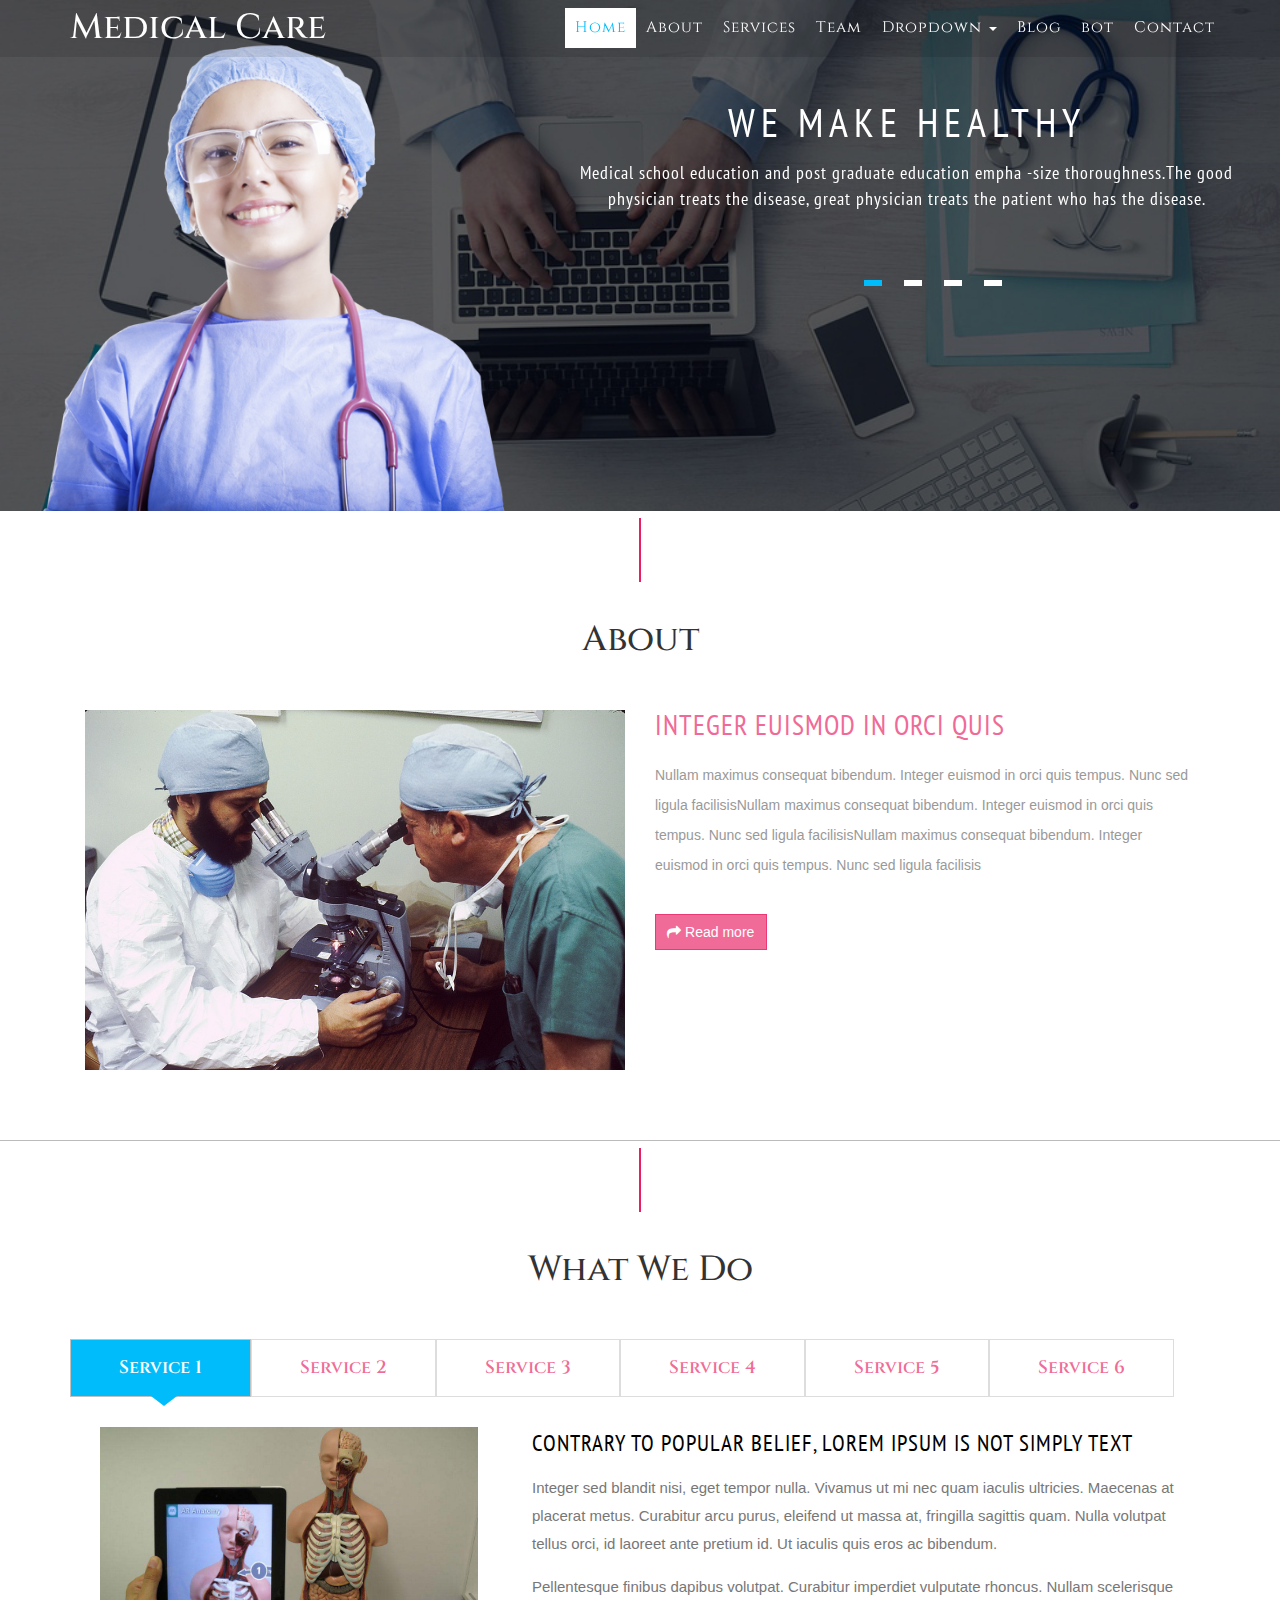
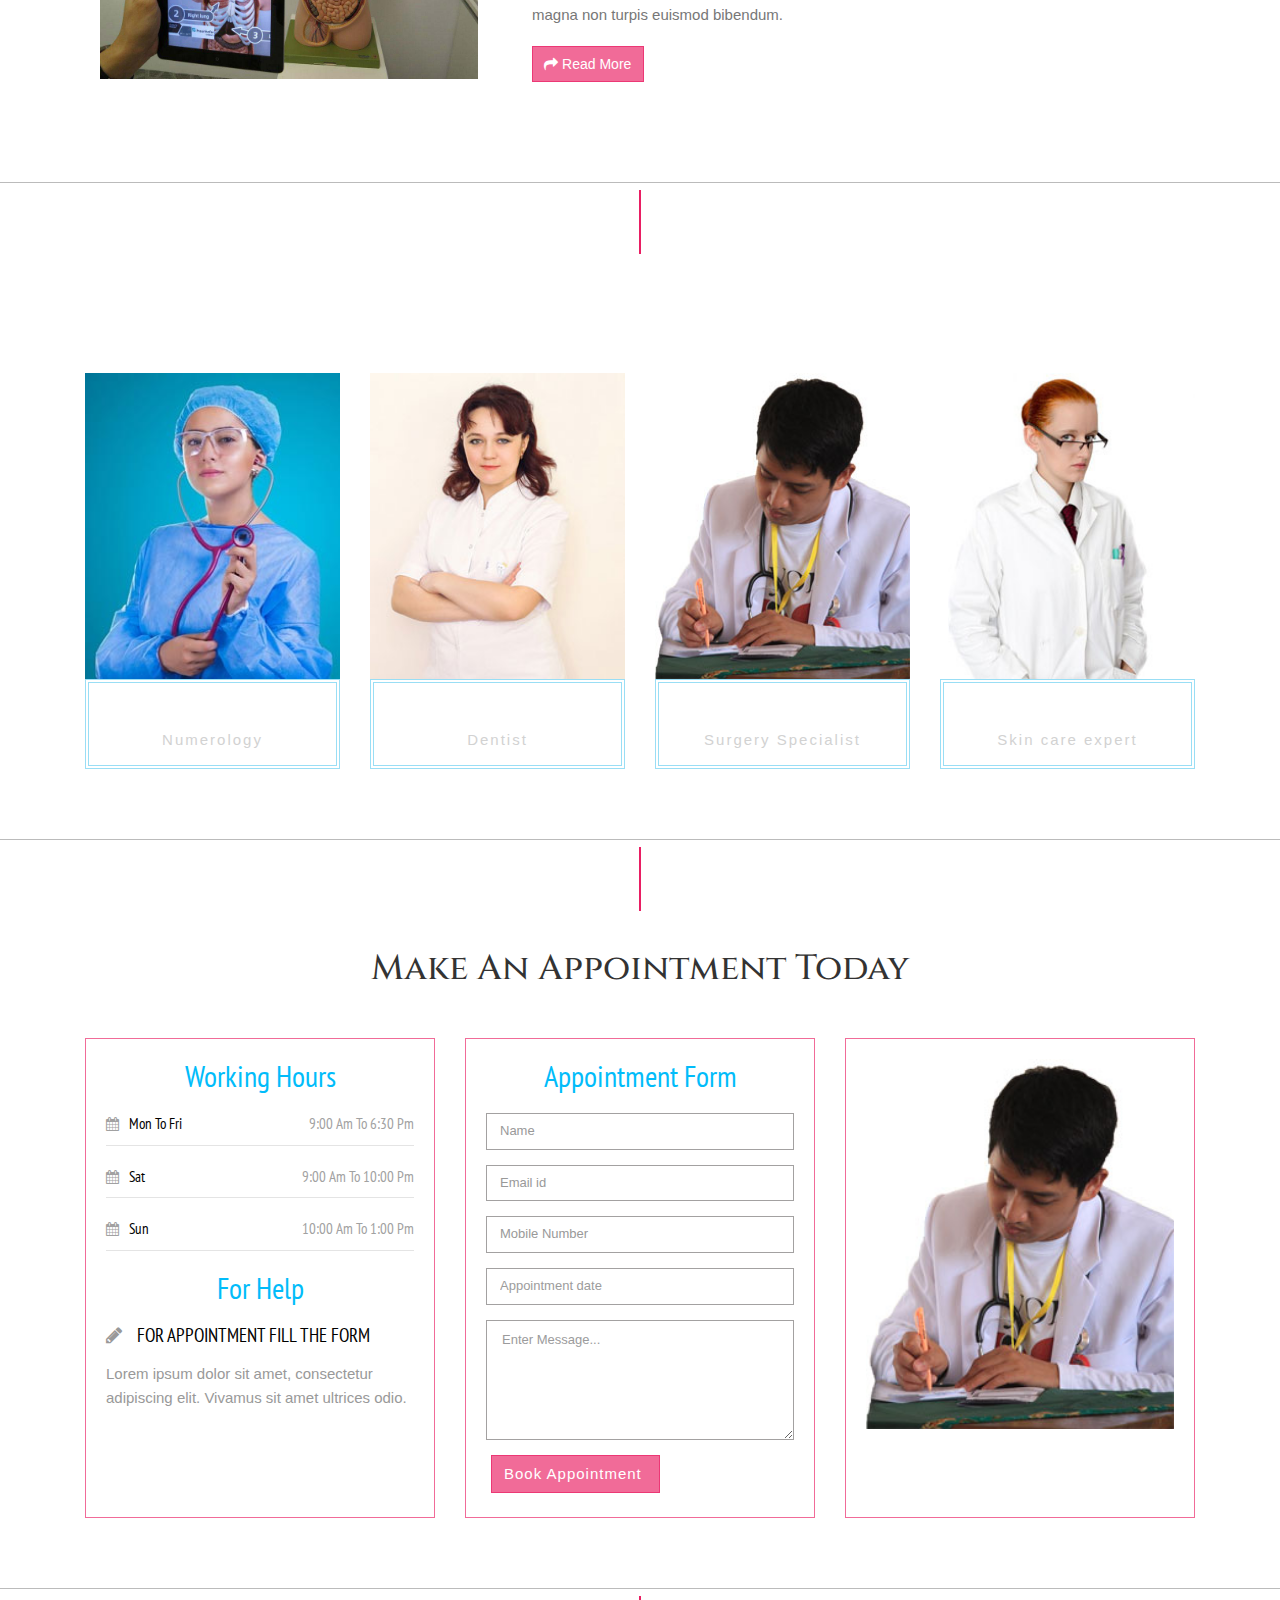
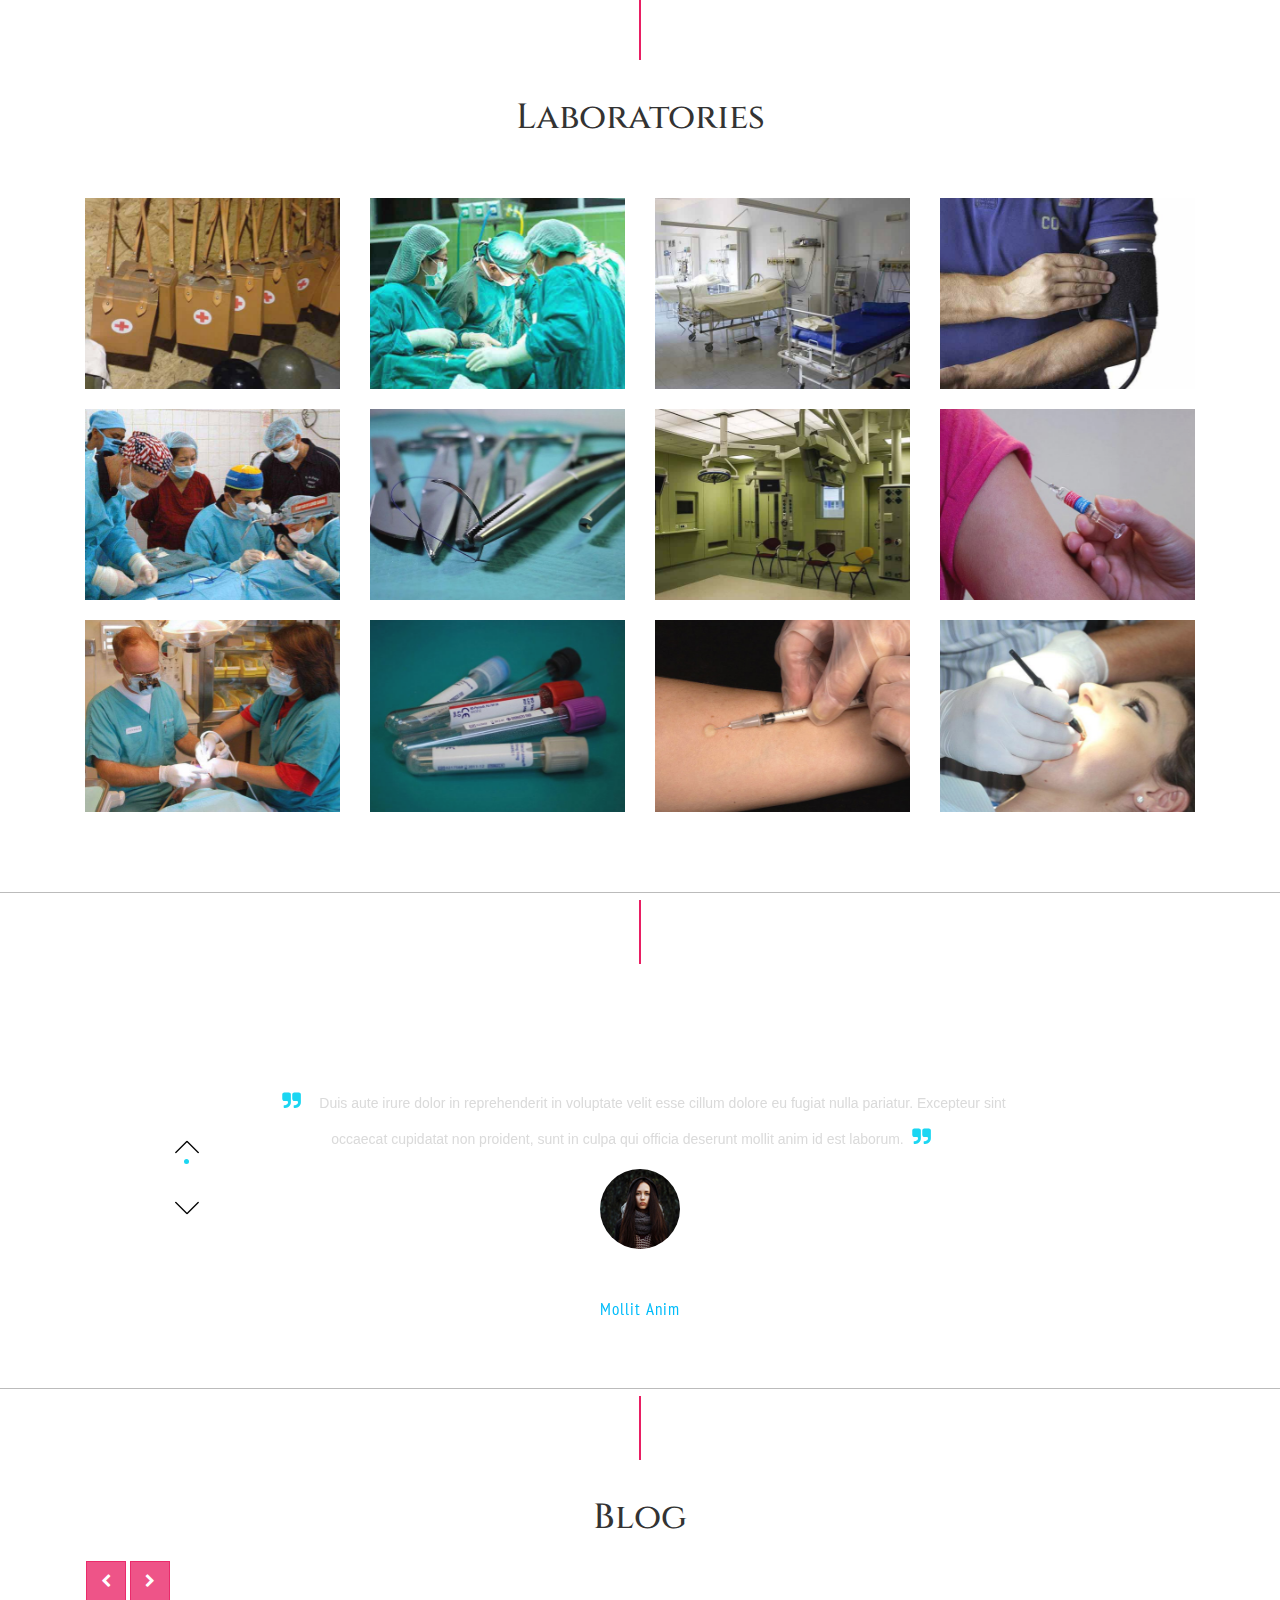
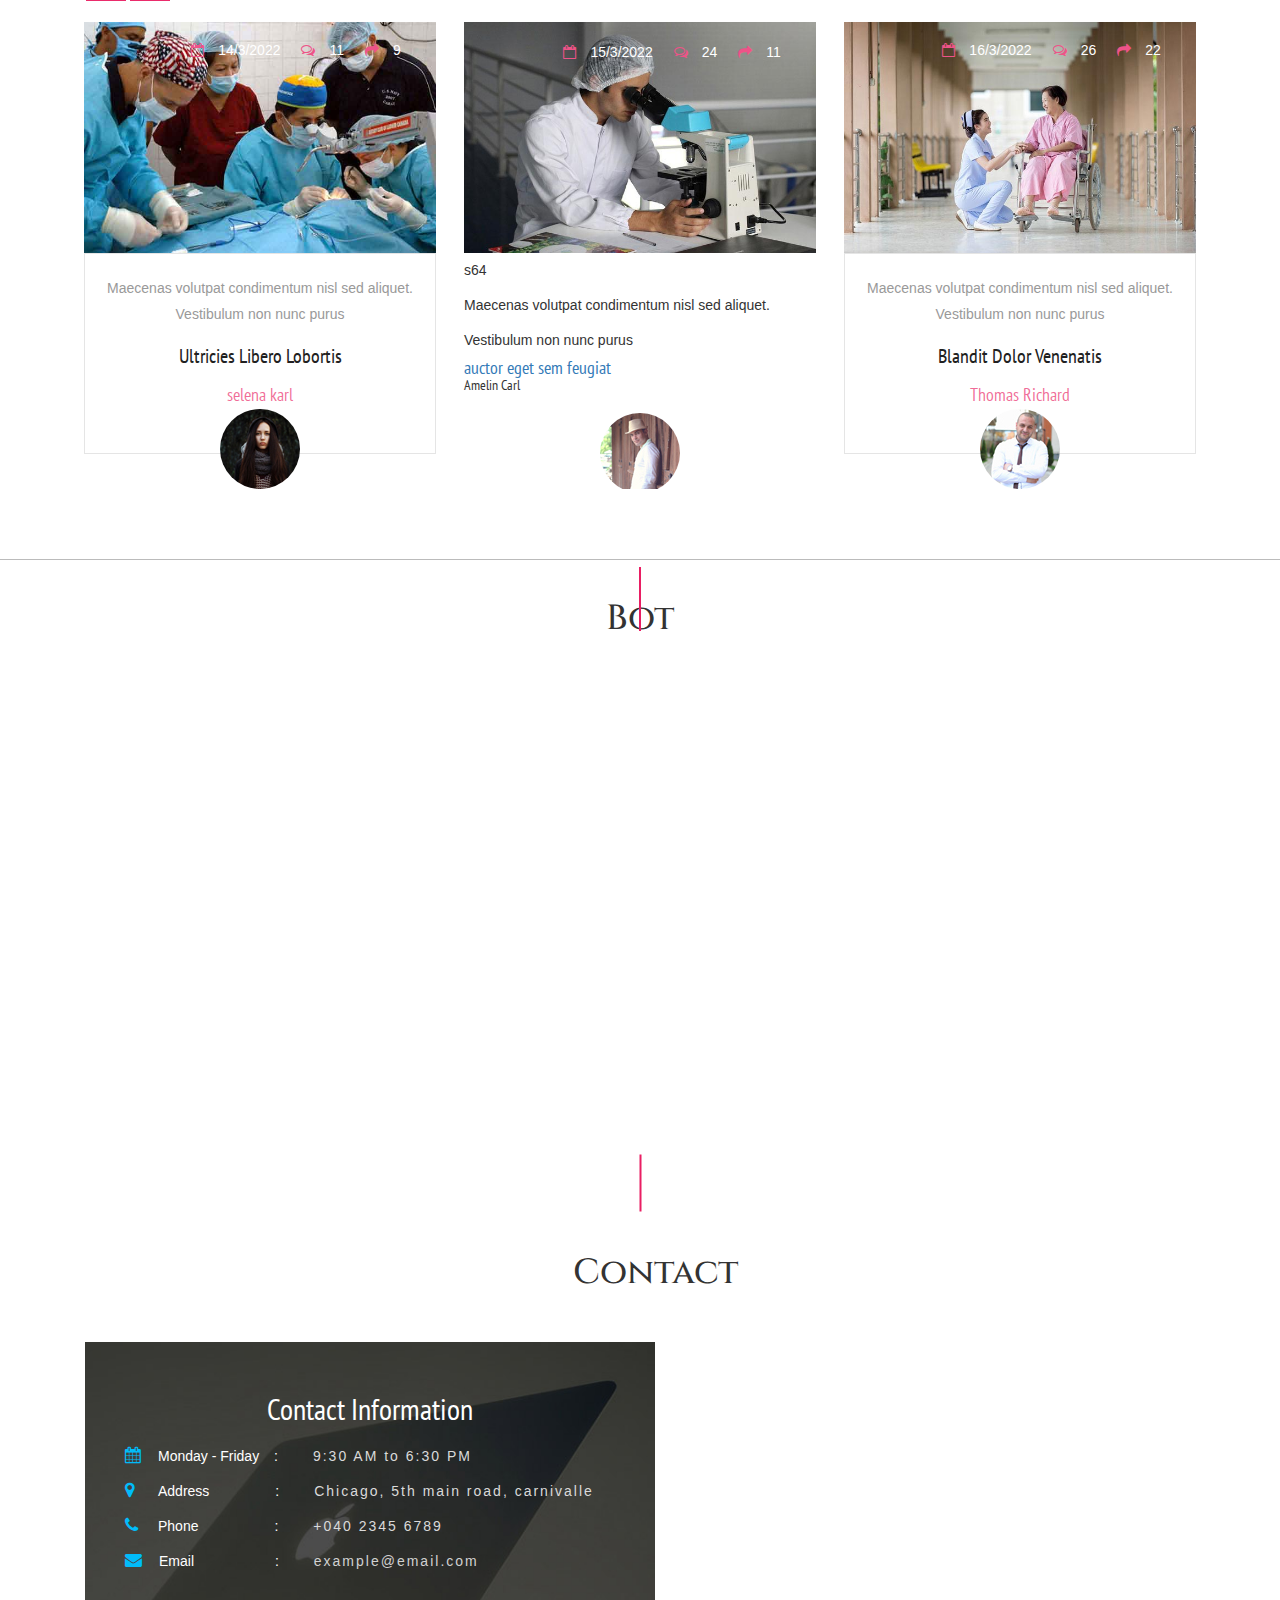
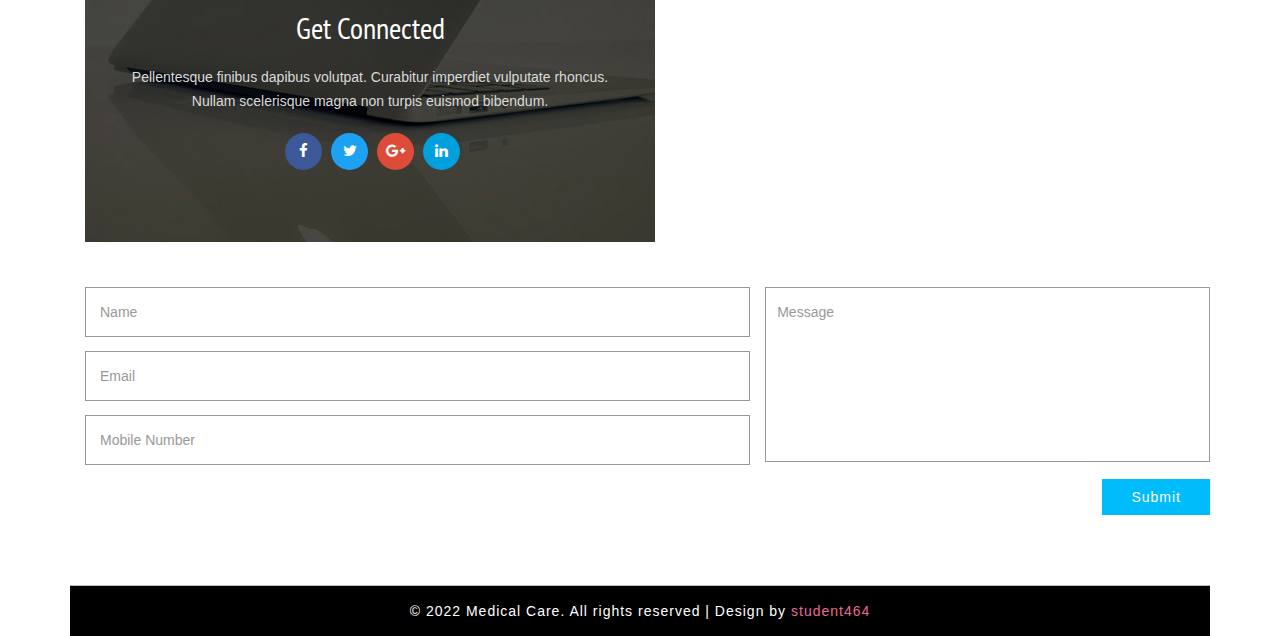
<file: index.html>
<!DOCTYPE html>
<html lang="en">
<!-- Head -->
<head>
<title>Medical Care a Medical Category Bootstrap responsive Web Template | Home :: studendt464</title>
<meta name="viewport" content="width=device-width, initial-scale=1">
<meta charset="utf-8">
<meta name="keywords" content="Medical Care a Responsive web template, Bootstrap Web Templates, Flat Web Templates, Android Compatible web template, 
Smartphone Compatible web template, free webdesigns for Nokia, Samsung, LG, SonyEricsson, Motorola web design" />

<!-- flexslider-css-file -->
<link rel="stylesheet" href="css/flexslider.css" type="text/css" media="screen" property="" />
<!-- //flexslider-css-file -->

<link rel="stylesheet" href="css/easy-responsive-tabs.css">

<link href="css/font-awesome.css" rel="stylesheet">		<!-- font-awesome icons-css-file -->
<link href="css/bootstrap.css" type="text/css" rel="stylesheet" media="all">	<!-- bootstrap-css-file -->
<link href="css/style.css" type="text/css" rel="stylesheet" media="all">	<!-- style-css-file -->


<!-- gallery -->
<link rel="stylesheet" href="css/lightbox.css">
<!-- //gallery -->

<!-- fonts -->
 <link href="//fonts.googleapis.com/css?family=PT+Sans+Narrow:400,700" rel="stylesheet">
 <link href="//fonts.googleapis.com/css?family=Cinzel:400,700,900" rel="stylesheet">
 <!-- //fonts -->
 
<!-- Default-JavaScript-File -->
	<script type="text/javascript" src="js/jquery-2.1.4.min.js"></script>
<!-- //Default-JavaScript-File -->
	
<script src="js/bootstrap.js"></script>	<!-- //bootstrap-JavaScript-File -->
		
</head>
<!-- Head -->

<body id="page-top" data-spy="scroll" data-target=".navbar-fixed-top">
	<!-- banner -->
	<div id="home" class="s64ls-banner"> 
		<!-- header -->
		<div class="header-student464"> 
			<!-- Navigation -->
			<nav class="navbar navbar-default navbar-fixed-top"> 
				<div class="container">
					<div class="navbar-header page-scroll">
						<button type="button" class="navbar-toggle" data-toggle="collapse" data-target=".navbar-ex1-collapse">
							<span class="sr-only">Medical_care</span>
							<span class="icon-bar"></span>
							<span class="icon-bar"></span>
							<span class="icon-bar"></span>
						</button>
						<h1><a class="navbar-brand" href="index.html">Medical Care</a></h1>
					</div> 
					<!-- Collect the nav links, forms, and other content for toggling -->
					<div class="collapse navbar-collapse navbar-ex1-collapse">
						<ul class="nav navbar-nav navbar-right cl-effect-15">
							<!-- Hidden li included to remove active class from about link when scrolled up past about section -->
							<li class="hidden"><a class="page-scroll" href="#page-top"></a>	</li>
							<li><a class="page-scroll scroll" href="#home">Home</a></li>
							<li><a class="page-scroll scroll" href="#about">About</a></li>
							<li><a class="page-scroll scroll" href="#services">Services</a></li>
							<li><a class="page-scroll scroll" href="#team">Team</a></li>
							<li class="dropdown">
								<a href="#" class="dropdown-toggle" data-toggle="dropdown" role="button" aria-haspopup="true" aria-expanded="false">Dropdown <span class="caret"></span></a>
								<ul class="dropdown-menu">
									<li><a class="page-scroll scroll" href="#laboratories">laboratories</a></li>
									<li><a class="page-scroll scroll" href="#testimonials">Testimonials</a></li>
								</ul>
							</li>
							<li><a class="page-scroll scroll" href="#blog">Blog</a></li>
							<li><a class="page-scroll scroll" href="#bot">bot</a></li>
							<li><a class="page-scroll scroll" href="#contact">Contact</a></li>
						</ul>
					</div>
					<!-- /.navbar-collapse -->
				</div>
				<!-- /.container -->
			</nav>  
		</div>	
		<!-- //header -->
		<!--banner-->
		<!--Slider-->
			<div class="s64_banner_info">
				<div class="col-md-5 banner-form-agileinfo">
					<img src="images/alt1.png" alt="" />
				</div>
				<div class="col-md-7 slider">
					<div class="callbacks_container">
								<ul class="rslides" id="slider3">
									<li>
										<div class="slider_banner_info">
											 <h4>WE make healthy</h4>
											<p>Medical school education and post graduate education empha -size thoroughness.The good physician treats the disease, great physician treats the patient who has the disease.</p>
										</div>

									</li>
									<li>
										<div class="slider_banner_info">
											<h4>Medicine is a science</h4>
											<p>The best doctor is the one you run to and can't find.We should be concerned not only about the health of individual patients, but also the health of our entire society.</p>
										</div>

									</li>
									<li>
										<div class="slider_banner_info">
											<h4>Nothing cures health</h4>
											<p>Never go to a doctor whose office plants have died.You know what they call the fellow who finishes last in his medical school graduating class? They call him 'Doctor. </p>
										</div>

									</li>
									<li>
										<div class="slider_banner_info">
											<h4>We do best treatment</h4>
											<p>Time is generally the best doctor.so well choose your best doctor before time lossesThe art of medicine consists in amusing the patient while nature cures the disease.</p>
										</div>

									</li>
								</ul>
					</div>
				</div>
				<div class="clearfix"></div>
			<!--//Slider-->
			
			</div>
		<!--//banner-->
		
	</div>	
	<!-- //banner --> 

<!-- about -->
<div class="line">
</div>
	<div class="about" id="about">
		<div class="container">
			<div class="s64ls-heading">
				<h3>About</h3>
			</div>
			<div class="col-md-6 about-left">
				<div class="s64labout-img boxs64-agile"> 
					<img src="images/about.jpg" alt="" class="img-responsive" />
					<div class="agile-caption">
						<h3>Medical care</h3>
						<p>Lorem ipsum dolor sit amet, consectetuer adipiscing elit, 
							sed diam nonummy nibh euismod tincidunt.</p>
					</div> 
				</div>
			</div>
			<div class="col-md-6 about-right">
				<h2>Integer euismod in orci quis</h2>
				<p>Nullam maximus consequat bibendum. Integer euismod in orci quis tempus. Nunc sed ligula facilisisNullam maximus consequat bibendum. Integer euismod in orci quis tempus. Nunc sed ligula facilisisNullam maximus consequat bibendum. Integer euismod in orci quis tempus. Nunc sed ligula facilisis</p>
				<a href="#myModal" class="s64more" data-toggle="modal"><i class="fa fa-mail-forward" aria-hidden="true"></i> Read more</a>
			</div>
			<div class="clearfix"></div>
		</div>
	</div>
<!-- //about -->
	
<!-- modal --><!-- for pop up -->
<div class="modal about-modal fade" id="myModal" tabindex="-1" role="dialog">
	<div class="modal-dialog" role="document">
		<div class="modal-content">
			<div class="modal-header"> 
				<button type="button" class="close" data-dismiss="modal" aria-label="Close"><span class="span2" aria-hidden="true">&times;</span></button>						
				<h4 class="modal-title"> Medical Care </h4>
			</div> 
		<div class="modal-body">
			<div class="agileits-student464-info">
				<img src="images/about.jpg" alt="" />
				<p>Duis venenatis, turpis eu bibendum porttitor, sapien quam ultricies tellus, ac rhoncus risus odio eget nunc. Pellentesque ac fermentum diam. Integer eu facilisis nunc, a iaculis felis. Pellentesque pellentesque tempor enim, in dapibus turpis porttitor quis. Suspendisse ultrices hendrerit massa. Nam id metus id tellus ultrices ullamcorper.  Cras tempor massa luctus, varius lacus sit amet, blandit lorem. Duis auctor in tortor sed tristique. Proin sed finibus sem.</p>
			</div>
		</div>
		</div>
	</div>
</div>
<!-- //modal --><!-- //for pop up -->

<!-- tabs -->	<!-- services -->
<div class="line">
</div>
<div class="demo" id="services">    
<div class="container"> 
				<div class="s64ls-heading">
					<h3>What We Do</h3>
				</div>
<div class="horizontalTab" id="horizontalTab">
	<ul class="resp-tabs-list list-group">
		<li class="list-group-item text-center">Service 1</li>
		<li class="list-group-item text-center">Service 2</li>
		<li class="list-group-item text-center">Service 3</li>
		<li class="list-group-item text-center">Service 4</li>
		<li class="list-group-item text-center">Service 5</li>
		<li class="list-group-item text-center">Service 6</li>
	</ul>
	<div class="resp-tabs-container">
		<!-- section -->
							<div class="bhoechie-tab-content active">
								<div class="services-grids">
									<div class="ser-img">
										<img src="images/s6.jpg" title="service" alt="" />
									</div>
									<div class="ser-info">
										<h3>Contrary to popular belief, Lorem Ipsum is not simply text</h3>
										<p>Integer sed blandit nisi, eget tempor nulla. Vivamus ut mi nec quam iaculis ultricies. 
										Maecenas at placerat metus. Curabitur arcu purus, eleifend ut massa at, fringilla sagittis quam. 
										Nulla volutpat tellus orci, id laoreet ante pretium id. Ut iaculis quis eros ac bibendum.
										</p>
										<p>Pellentesque finibus dapibus volutpat. Curabitur imperdiet vulputate rhoncus. Nullam 
										scelerisque magna non turpis euismod bibendum. 
										</p>
										<a href="#myModal" data-toggle="modal"><i class="fa fa-mail-forward" aria-hidden="true"></i> Read More</a>
									</div>
									<div class="clearfix"></div>
								</div>
							</div>
							<!--  section -->
							<div class="bhoechie-tab-content">
								<div class="services-grids">
									<div class="ser-img">
										<img src="images/s5.jpg" title="service" alt="" />
									</div>
									<div class="ser-info">
										<h3>At vero eos et accusamus et iusto dignissimos ducimus qui</h3>
										<p>Integer sed blandit nisi, eget tempor nulla. Vivamus ut mi nec quam iaculis ultricies. 
										Maecenas at placerat metus. Curabitur arcu purus, eleifend ut massa at, fringilla sagittis quam. 
										Nulla volutpat tellus orci, id laoreet ante pretium id. Ut iaculis quis eros ac bibendum.
										</p>
										<p>Pellentesque finibus dapibus volutpat. Curabitur imperdiet vulputate rhoncus. Nullam 
										scelerisque magna non turpis euismod bibendum. 
										</p>
										<a href="#myModal" data-toggle="modal"><i class="fa fa-mail-forward" aria-hidden="true"></i> Read More</a>
									</div>
									<div class="clearfix"></div>
								</div>
							</div>
				
							<!--  search -->
							<div class="bhoechie-tab-content">
								<div class="services-grids">
									<div class="ser-img">
										<img src="images/s1.jpg" title="service" alt="" />
									</div>
									<div class="ser-info">
										<h3>On the other hand, we denounce with righteous indignation</h3>
										<p>Integer sed blandit nisi, eget tempor nulla. Vivamus ut mi nec quam iaculis ultricies. 
										Maecenas at placerat metus. Curabitur arcu purus, eleifend ut massa at, fringilla sagittis quam. 
										Nulla volutpat tellus orci, id laoreet ante pretium id. Ut iaculis quis eros ac bibendum.
										</p>
										<p>Pellentesque finibus dapibus volutpat. Curabitur imperdiet vulputate rhoncus. Nullam 
										scelerisque magna non turpis euismod bibendum. 
										</p>
										<a href="#myModal" data-toggle="modal"><i class="fa fa-mail-forward" aria-hidden="true"></i> Read More</a>
									</div>
									<div class="clearfix"></div>
								</div>
							</div>
							<div class="bhoechie-tab-content">
								<div class="services-grids">
									<div class="ser-img">
										<img src="images/s4.jpg" title="service" alt="" />
									</div>
									<div class="ser-info">
										<h3>Laboris nisi ut aliquip ex ea commodo consequat indignation</h3>
										<p>Integer sed blandit nisi, eget tempor nulla. Vivamus ut mi nec quam iaculis ultricies. 
										Maecenas at placerat metus. Curabitur arcu purus, eleifend ut massa at, fringilla sagittis quam. 
										Nulla volutpat tellus orci, id laoreet ante pretium id. Ut iaculis quis eros ac bibendum.
										</p>
										<p>Pellentesque finibus dapibus volutpat. Curabitur imperdiet vulputate rhoncus. Nullam 
										scelerisque magna non turpis euismod bibendum. 
										</p>
										<a href="#myModal" data-toggle="modal"><i class="fa fa-mail-forward" aria-hidden="true"></i> Read More</a>
									</div>
									<div class="clearfix"></div>
								</div>
							</div>
							<div class="bhoechie-tab-content">
								<div class="services-grids">
									<div class="ser-img">
										<img src="images/s3.jpg" title="service" alt="" />
									</div>
									<div class="ser-info">
										<h3>Temporibus autem quibusdam et aut officiis debitis denounce</h3>
										<p>Integer sed blandit nisi, eget tempor nulla. Vivamus ut mi nec quam iaculis ultricies. 
										Maecenas at placerat metus. Curabitur arcu purus, eleifend ut massa at, fringilla sagittis quam. 
										Nulla volutpat tellus orci, id laoreet ante pretium id. Ut iaculis quis eros ac bibendum.
										</p>
										<p>Pellentesque finibus dapibus volutpat. Curabitur imperdiet vulputate rhoncus. Nullam 
										scelerisque magna non turpis euismod bibendum. 
										</p>
										<a href="#myModal" data-toggle="modal"><i class="fa fa-mail-forward" aria-hidden="true"></i> Read More</a>
									</div>
									<div class="clearfix"></div>
								</div>
							</div>
							<div class="bhoechie-tab-content">
								<div class="services-grids">
									<div class="ser-img">
										<img src="images/s2.jpg" title="service" alt="" />
									</div>
									<div class="ser-info">
										<h3>Temporibus autem quibusdam et officiis debitis quibusdam et</h3>
										<p>Integer sed blandit nisi, eget tempor nulla. Vivamus ut mi nec quam iaculis ultricies. 
										Maecenas at placerat metus. Curabitur arcu purus, eleifend ut massa at, fringilla sagittis quam. 
										Nulla volutpat tellus orci, id laoreet ante pretium id. Ut iaculis quis eros ac bibendum.
										</p>
										<p>Pellentesque finibus dapibus volutpat. Curabitur imperdiet vulputate rhoncus. Nullam 
										scelerisque magna non turpis euismod bibendum. 
										</p>
										<a href="#myModal" data-toggle="modal"><i class="fa fa-mail-forward" aria-hidden="true"></i> Read More</a>
									</div>
									<div class="clearfix"></div>
								</div>
							</div>
	</div>
</div>
</div>
</div>
<!-- //tabs -->    <!-- services -->

<!-- team -->	<!-- Our specialists -->
		<div class="line">
		</div>
	<div class="team" id="team">
		<div class="container">
			<div class="s64ls-heading">
				<h3>Meet Our Specialists</h3>
			</div>
			<div class="agile_team_grids">
				<div class="col-md-3 agile_team_grid  agile_team_gridf">
					<div class="agile_team_grid_main">
						<img src="images/t.jpg" alt=" " class="img-responsive" />
						<div class="p-mask">
							<ul class="social-icons">
								<li><a href="#" class="icon-button twitter"><i class="icon-twitter"></i><span></span></a></li>
								<li><a href="#" class="icon-button google"><i class="icon-google"></i><span></span></a></li>
								<li><a href="#" class="icon-button v"><i class="icon-v"></i><span></span></a></li>
								<li><a href="#" class="icon-button pinterest"><i class="pinterest"></i><span></span></a></li>
							</ul>
						</div>
					</div>
					<div class="agile_team_grid1">
						<h4>Elisa liden</h4>
						<p>Numerology</p>
					</div>
				</div>
				<div class="col-md-3 agile_team_grid agile_team_grid2">
					<div class="agile_team_grid_main">
						<img src="images/t2.jpg" alt=" " class="img-responsive" />
						<div class="p-mask">
							<ul class="social-icons">
								<li><a href="#" class="icon-button twitter"><i class="icon-twitter"></i><span></span></a></li>
								<li><a href="#" class="icon-button google"><i class="icon-google"></i><span></span></a></li>
								<li><a href="#" class="icon-button v"><i class="icon-v"></i><span></span></a></li>
								<li><a href="#" class="icon-button pinterest"><i class="pinterest"></i><span></span></a></li>
							</ul>
						</div>
					</div>
					<div class="agile_team_grid1">
						<h4>Martina</h4>
						<p>Dentist</p>
					</div>
				</div>
				<div class="col-md-3 agile_team_grid agile_team_grid3">
					<div class="agile_team_grid_main">
						<img src="images/tt.png" alt=" " class="img-responsive" />
						<div class="p-mask">
							<ul class="social-icons">
								<li><a href="#" class="icon-button twitter"><i class="icon-twitter"></i><span></span></a></li>
								<li><a href="#" class="icon-button google"><i class="icon-google"></i><span></span></a></li>
								<li><a href="#" class="icon-button v"><i class="icon-v"></i><span></span></a></li>
								<li><a href="#" class="icon-button pinterest"><i class="pinterest"></i><span></span></a></li>
							</ul>
						</div>
					</div>
					<div class="agile_team_grid1">
						<h4>Vickey alter</h4>
						<p>Surgery Specialist</p>
					</div>
				</div>
				<div class="col-md-3 agile_team_grid agile_team_grid4">
					<div class="agile_team_grid_main">
						<img src="images/t4.jpg" alt=" " class="img-responsive" />
						<div class="p-mask">
							<ul class="social-icons">
								<li><a href="#" class="icon-button twitter"><i class="icon-twitter"></i><span></span></a></li>
								<li><a href="#" class="icon-button google"><i class="icon-google"></i><span></span></a></li>
								<li><a href="#" class="icon-button v"><i class="icon-v"></i><span></span></a></li>
								<li><a href="#" class="icon-button pinterest"><i class="pinterest"></i><span></span></a></li>
							</ul>
						</div>
					</div>
					<div class="agile_team_grid1">
						<h4>Rose mary</h4>
						<p>Skin care expert</p>
					</div>
				</div>
				<div class="clearfix"> </div>
			</div>
		</div>
	</div>
<!-- //team -->	<!-- //Our specialists -->

<!-- appointment form -->
<div class="line">
</div>
<div class="appointment">
	<div class="container">
		<div class="s64ls-heading">
			<h3>Make an appointment today</h3>
		</div>
		<div class="appointment-grid">
			<div class="col-md-4 appointmnet-left">
				<div class="inner">
					<div class="working-grid">
						<h4>working hours</h4>
						<p><i class="fa fa-calendar" aria-hidden="true"></i><span>Mon to fri</span> <span class="span1">9:00 am to 6:30 pm</span></p>
						<p><i class="fa fa-calendar" aria-hidden="true"></i><span>sat</span> <span class="span1">9:00 am to 10:00 pm</span></p>
						<p><i class="fa fa-calendar" aria-hidden="true"></i><span>sun</span> <span class="span1">10:00 am to 1:00 pm</span></p>
					<div class="clearfix"></div>
					</div>
					<div class="working-grid1">
						<h4>For help</h4>
						<h5><i class="fa fa-pencil" aria-hidden="true"></i>For appointment fill the form</h5>
						<p>Lorem ipsum dolor sit amet, consectetur adipiscing elit. Vivamus sit amet ultrices odio.</p>
					<div class="clearfix"></div>
					</div>
					<div class="clearfix"></div>
				</div>
			</div>
			<div class="col-md-4 appointmnet-middle">
				<div class="inner">
					<h4>Appointment form</h4>
					<form action="#" name="row" method="post" class="register">
						<input type="text" name="name" id="name" placeholder="Name" required="">
						<input type="email" name="email" id="Email" placeholder="Email id" required="">
						<input type="text" name="mobile number" id="Mobile_Number" placeholder="Mobile Number" required="">
						<input class="date" id="datepicker" type="text" value="Appointment date" onfocus="this.value = '';" onblur="if (this.value == '') {this.value = 'Appointment date';}" required="">
						<textarea onfocus="this.value = '';" onblur="if (this.value == '') {this.value = 'Enter Message...';}" >Enter Message...</textarea>
						<input type="submit" onclick="myFunction()" value="book appointment ">
					</form>
				</div>
			</div>
			<div class="col-md-4 appointmnet-right">
				<div class="inner">
					<img src="images/tt.png" alt=""/>
				</div>
			</div>
			<div class="clearfix"></div>
		</div>
	</div>
</div>
<!-- //appointment form -->

<!-- Laboratories -->
<div class="line">
</div>
	<div class="laboratories" id="laboratories">
		<div class="s64l-about s64l-gallery">
			<div class="container">
				<div class="s64ls-heading">
					<h3>Laboratories</h3>
				</div>
				<div class="gallery-grids">
						<div class="col-md-3 gallery-grid">
							<div class="grid">
								<figure class="effect-apollo">
									<a class="example-image-link" href="images/0.jpg" data-lightbox="example-set" data-title="Lorem ipsum dolor sit amet, consectetur adipiscing elit. Duis ut sem ac lectus mattis sagittis. Donec pulvinar quam sit amet est vestibulum volutpat. Phasellus sed nibh odio. Phasellus posuere at purus sit amet porttitor. Cras euismod egestas enim eget molestie. Aenean ornare condimentum odio, in lacinia felis finibus non. Nam faucibus libero et lectus finibus, sed porttitor velit pellentesque.">
										<img src="images/0.jpg" alt="" />
									</a>
								</figure>
							</div>
						</div>
						<div class="col-md-3 gallery-grid">
							<div class="grid">
								<figure class="effect-apollo">
									<a class="example-image-link" href="images/4.jpg" data-lightbox="example-set" data-title="Lorem ipsum dolor sit amet, consectetur adipiscing elit. Duis ut sem ac lectus mattis sagittis. Donec pulvinar quam sit amet est vestibulum volutpat. Phasellus sed nibh odio. Phasellus posuere at purus sit amet porttitor. Cras euismod egestas enim eget molestie. Aenean ornare condimentum odio, in lacinia felis finibus non. Nam faucibus libero et lectus finibus, sed porttitor velit pellentesque.">
										<img src="images/4.jpg" alt="" />
									</a>
								</figure>
							</div>
						</div>
						<div class="col-md-3 gallery-grid">
							<div class="grid">
								<figure class="effect-apollo">
									<a class="example-image-link" href="images/5.jpg" data-lightbox="example-set" data-title="Lorem ipsum dolor sit amet, consectetur adipiscing elit. Duis ut sem ac lectus mattis sagittis. Donec pulvinar quam sit amet est vestibulum volutpat. Phasellus sed nibh odio. Phasellus posuere at purus sit amet porttitor. Cras euismod egestas enim eget molestie. Aenean ornare condimentum odio, in lacinia felis finibus non. Nam faucibus libero et lectus finibus, sed porttitor velit pellentesque.">
										<img src="images/5.jpg" alt="" />
									</a>
								</figure>
							</div>
						</div>
						<div class="col-md-3 gallery-grid">
							<div class="grid">
								<figure class="effect-apollo">
									<a class="example-image-link" href="images/7.jpg" data-lightbox="example-set" data-title="Lorem ipsum dolor sit amet, consectetur adipiscing elit. Duis ut sem ac lectus mattis sagittis. Donec pulvinar quam sit amet est vestibulum volutpat. Phasellus sed nibh odio. Phasellus posuere at purus sit amet porttitor. Cras euismod egestas enim eget molestie. Aenean ornare condimentum odio, in lacinia felis finibus non. Nam faucibus libero et lectus finibus, sed porttitor velit pellentesque.">
										<img src="images/7.jpg" alt="" />
									</a>
								</figure>
							</div>
						</div>
						<div class="col-md-3 gallery-grid">
							<div class="grid">
								<figure class="effect-apollo">
									<a class="example-image-link" href="images/17.jpg" data-lightbox="example-set" data-title="Lorem ipsum dolor sit amet, consectetur adipiscing elit. Duis ut sem ac lectus mattis sagittis. Donec pulvinar quam sit amet est vestibulum volutpat. Phasellus sed nibh odio. Phasellus posuere at purus sit amet porttitor. Cras euismod egestas enim eget molestie. Aenean ornare condimentum odio, in lacinia felis finibus non. Nam faucibus libero et lectus finibus, sed porttitor velit pellentesque.">
										<img src="images/17.jpg" alt="" />
									</a>
								</figure>
							</div>
						</div>
						<div class="col-md-3 gallery-grid">
							<div class="grid">
								<figure class="effect-apollo">
									<a class="example-image-link" href="images/9.jpg" data-lightbox="example-set" data-title="Lorem ipsum dolor sit amet, consectetur adipiscing elit. Duis ut sem ac lectus mattis sagittis. Donec pulvinar quam sit amet est vestibulum volutpat. Phasellus sed nibh odio. Phasellus posuere at purus sit amet porttitor. Cras euismod egestas enim eget molestie. Aenean ornare condimentum odio, in lacinia felis finibus non. Nam faucibus libero et lectus finibus, sed porttitor velit pellentesque.">
										<img src="images/9.jpg" alt="" />
									</a>
								</figure>
							</div>
						</div>
						<div class="col-md-3 gallery-grid">
							<div class="grid">
								<figure class="effect-apollo">
									<a class="example-image-link" href="images/23.jpg" data-lightbox="example-set" data-title="Lorem ipsum dolor sit amet, consectetur adipiscing elit. Duis ut sem ac lectus mattis sagittis. Donec pulvinar quam sit amet est vestibulum volutpat. Phasellus sed nibh odio. Phasellus posuere at purus sit amet porttitor. Cras euismod egestas enim eget molestie. Aenean ornare condimentum odio, in lacinia felis finibus non. Nam faucibus libero et lectus finibus, sed porttitor velit pellentesque.">
										<img src="images/23.jpg" alt="" />
									</a>
								</figure>
							</div>
						</div>
						<div class="col-md-3 gallery-grid">
							<div class="grid">
								<figure class="effect-apollo">
									<a class="example-image-link" href="images/13.jpg" data-lightbox="example-set" data-title="Lorem ipsum dolor sit amet, consectetur adipiscing elit. Duis ut sem ac lectus mattis sagittis. Donec pulvinar quam sit amet est vestibulum volutpat. Phasellus sed nibh odio. Phasellus posuere at purus sit amet porttitor. Cras euismod egestas enim eget molestie. Aenean ornare condimentum odio, in lacinia felis finibus non. Nam faucibus libero et lectus finibus, sed porttitor velit pellentesque.">
										<img src="images/13.jpg" alt="" />
									</a>
								</figure>
							</div>
						</div>
						<div class="col-md-3 gallery-grid">
							<div class="grid">
								<figure class="effect-apollo">
									<a class="example-image-link" href="images/s3.jpg" data-lightbox="example-set" data-title="Lorem ipsum dolor sit amet, consectetur adipiscing elit. Duis ut sem ac lectus mattis sagittis. Donec pulvinar quam sit amet est vestibulum volutpat. Phasellus sed nibh odio. Phasellus posuere at purus sit amet porttitor. Cras euismod egestas enim eget molestie. Aenean ornare condimentum odio, in lacinia felis finibus non. Nam faucibus libero et lectus finibus, sed porttitor velit pellentesque.">
										<img src="images/s3.jpg" alt="" />
									</a>
								</figure>
							</div>
						</div>
						<div class="col-md-3 gallery-grid">
							<div class="grid">
								<figure class="effect-apollo">
									<a class="example-image-link" href="images/2.jpg" data-lightbox="example-set" data-title="Lorem ipsum dolor sit amet, consectetur adipiscing elit. Duis ut sem ac lectus mattis sagittis. Donec pulvinar quam sit amet est vestibulum volutpat. Phasellus sed nibh odio. Phasellus posuere at purus sit amet porttitor. Cras euismod egestas enim eget molestie. Aenean ornare condimentum odio, in lacinia felis finibus non. Nam faucibus libero et lectus finibus, sed porttitor velit pellentesque.">
										<img src="images/2.jpg" alt="" />
									</a>
								</figure>
							</div>
						</div>
						<div class="col-md-3 gallery-grid">
							<div class="grid">
								<figure class="effect-apollo">
									<a class="example-image-link" href="images/s4.jpg" data-lightbox="example-set" data-title="Lorem ipsum dolor sit amet, consectetur adipiscing elit. Duis ut sem ac lectus mattis sagittis. Donec pulvinar quam sit amet est vestibulum volutpat. Phasellus sed nibh odio. Phasellus posuere at purus sit amet porttitor. Cras euismod egestas enim eget molestie. Aenean ornare condimentum odio, in lacinia felis finibus non. Nam faucibus libero et lectus finibus, sed porttitor velit pellentesque.">
										<img src="images/s4.jpg" alt="" />
									</a>
								</figure>
							</div>
						</div>
						<div class="col-md-3 gallery-grid">
							<div class="grid">
								<figure class="effect-apollo">
									<a class="example-image-link" href="images/14.jpg" data-lightbox="example-set" data-title="Lorem ipsum dolor sit amet, consectetur adipiscing elit. Duis ut sem ac lectus mattis sagittis. Donec pulvinar quam sit amet est vestibulum volutpat. Phasellus sed nibh odio. Phasellus posuere at purus sit amet porttitor. Cras euismod egestas enim eget molestie. Aenean ornare condimentum odio, in lacinia felis finibus non. Nam faucibus libero et lectus finibus, sed porttitor velit pellentesque.">
										<img src="images/14.jpg" alt="" />
									</a>
								</figure>
							</div>
						</div>
						<div class="clearfix"> </div>
						<script src="js/lightbox-plus-jquery.min.js"> </script>
				</div>
			</div>
		</div>
	</div>
<!-- //Laboratories	-->
	
<!-- testimonials -->
<div class="line">
</div>
	<div class="testimonials" id="testimonials">
		<div class="container">
			<div class="s64ls-heading">
				<h3>Testimonials</h3>
			</div>
			<div class="s64_agileits_testimonial_grids">
				<section class="slider">
					<div class="flexslider">
						<ul class="slides">
							<li>
								<div class="s64_agileits_testimonial_grid">
									<p><i class="fa fa-quote-right" aria-hidden="true"></i>Duis aute irure dolor in reprehenderit in voluptate velit esse cillum 
										dolore eu fugiat nulla pariatur. Excepteur sint occaecat cupidatat non 
										proident, sunt in culpa qui officia deserunt mollit anim id est laborum.<i class="fa fa-quote-right" aria-hidden="true"></i></p>
									<img src="images/test1.jpg" alt=" " class="img-responsive" />
									<h4>Rosy James<span>mollit anim</span></h4>
								</div>
							</li>
							<li>
								<div class="s64_agileits_testimonial_grid">
									<p><i class="fa fa-quote-right" aria-hidden="true"></i>Duis aute irure dolor in reprehenderit in voluptate velit esse cillum 
										dolore eu fugiat nulla pariatur. Excepteur sint occaecat cupidatat non 
										proident, sunt in culpa qui officia deserunt mollit anim id est laborum.<i class="fa fa-quote-right" aria-hidden="true"></i></p>
									<img src="images/test2.jpg" alt=" " class="img-responsive" />
									<h4>Allen parker<span>voluptate velit</span></h4>
								</div>
							</li>
							<li>
								<div class="s64_agileits_testimonial_grid">
									<p><i class="fa fa-quote-right" aria-hidden="true"></i>Duis aute irure dolor in reprehenderit in voluptate velit esse cillum 
										dolore eu fugiat nulla pariatur. Excepteur sint occaecat cupidatat non 
										proident, sunt in culpa qui officia deserunt mollit anim id est laborum.<i class="fa fa-quote-right" aria-hidden="true"></i></p>
									<img src="images/test3.jpg" alt=" " class="img-responsive" />
									<h4>Crisp Ally <span>sint occaecat</span></h4>
								</div>
							</li>
						</ul>
					</div>
				</section>
				<!-- flexSlider -->
					<script defer src="js/jquery.flexslider.js"></script>
					<script type="text/javascript">
					$(window).load(function(){
					  $('.flexslider').flexslider({
						animation: "slide",
						start: function(slider){
						  $('body').removeClass('loading');
						}
					  });
					});
				  </script>
				<!-- //flexSlider -->
			</div>
		</div>
	</div>
<!-- //testimonials -->

<!-- classes -->	<!-- blog -->
<div class="line">
</div>
	<div id="blog" class="banner-bottom blog">
		<div class="container">
			<div class="s64ls-heading">
				<h3>Blog</h3>
			</div>
			<div class="student464_classes_grids">
				<ul id="flexiselDemo1">	
					<li>
						<div class="s64_agile_class_grid">
							<div class="student464_team_grid agileits_student464_class">
								<img src="images/1.jpg" alt=" " class="img-responsive" />
								<div class="student464_team_grid_pos">
									<div class="wthree_text">
										<a class="agile_class" href="#" data-toggle="modal" data-target="#myModal">Learn More</a>
									</div>
								</div>
								<div class="agileits_student464_class_pos">
									<ul>
										<li><i class="fa fa-calendar-o" aria-hidden="true"></i>14/3/2022</li>
										<li><i class="fa fa-comments-o" aria-hidden="true"></i><a href="#">11</a></li>
										<li><i class="fa fa-share" aria-hidden="true"></i><a href="#">9</a></li>
									</ul>
								</div>
							</div>
							<div class="s64_agileits_class_grid">	
								<p>Maecenas volutpat condimentum nisl sed aliquet. Vestibulum non nunc purus</p>
								<h4><a href="#" data-toggle="modal" data-target="#myModal">ultricies libero lobortis</a></h4>
								<h5>selena karl</h5>
								<div class="s64_agileits_class_grid_pos">
									<img src="images/test1.jpg" alt=" " class="img-responsive" />
								</div>
							</div>
						</div>
					</li>
					<li>
						<div class="s64_agile_class_grid">
							<div class="student464_team_grid agileits_student464_class">
								<img src="images/20.jpg" alt=" " class="img-responsive" />
								<div class="student464_team_grid_pos">
									<div class="wthree_text">
										<a class="agile_class" href="#" data-toggle="modal" data-target="#myModal">Learn More</a>
									</div>
								</div>s64
								<div class="agileits_student464_class_pos">
									<ul>
										<li><i class="fa fa-calendar-o" aria-hidden="true"></i>15/3/2022</li>
										<li><i class="fa fa-comments-o" aria-hidden="true"></i><a href="#">24</a></li>
										<li><i class="fa fa-share" aria-hidden="true"></i><a href="#">11</a></li>
									</ul>
								</div>
							</div>
							<div class="_agileits_class_grid">	
								<p>Maecenas volutpat condimentum nisl sed aliquet. Vestibulum non nunc purus</p>
								<h4><a href="#" data-toggle="modal" data-target="#myModal">auctor eget sem feugiat</a></h4>
								<h5>Amelin Carl</h5>
								<div class="s64_agileits_class_grid_pos">
									<img src="images/test2.jpg" alt=" " class="img-responsive" />
								</div>
							</div>
						</div>
					</li>
					<li>
						<div class="s64_agile_class_grid">
							<div class="student464_team_grid agileits_student464_class">
								<img src="images/21.jpg" alt=" " class="img-responsive" />
								<div class="student464_team_grid_pos">
									<div class="wthree_text">
										<a class="agile_class" href="#" data-toggle="modal" data-target="#myModal">Learn More</a>
									</div>
								</div>
								<div class="agileits_student464_class_pos">
									<ul>
										<li><i class="fa fa-calendar-o" aria-hidden="true"></i>16/3/2022</li>
										<li><i class="fa fa-comments-o" aria-hidden="true"></i><a href="#">26</a></li>
										<li><i class="fa fa-share" aria-hidden="true"></i><a href="#">22</a></li>
									</ul>
								</div>
							</div>
							<div class="s64_agileits_class_grid">	
								<p>Maecenas volutpat condimentum nisl sed aliquet. Vestibulum non nunc purus</p>
								<h4><a href="#" data-toggle="modal" data-target="#myModal">blandit dolor venenatis</a></h4>
								<h5>Thomas Richard</h5>
								<div class="s64_agileits_class_grid_pos">
									<img src="images/test3.jpg" alt=" " class="img-responsive" />
								</div>
							</div>
						</div>
					</li>
					<li>
						<div class="s64_agile_class_grid">
							<div class="student464_team_grid agileits_student464_class">
								<img src="images/1.jpg" alt=" " class="img-responsive">
								<div class="student464_team_grid_pos">
									<div class="wthree_text">
										<a class="agile_class" href="#" data-toggle="modal" data-target="#myModal">Learn More</a>
									</div>
								</div>
								<div class="agileits_student464_class_pos">
									<ul>
										<li><i class="fa fa-calendar-o" aria-hidden="true"></i>17/3/2022</li>
										<li><i class="fa fa-comments-o" aria-hidden="true"></i><a href="#">29</a></li>
										<li><i class="fa fa-share" aria-hidden="true"></i><a href="#">10</a></li>
									</ul>
								</div>
							</div>
							<div class="s64_agileits_class_grid">	
								<p>Maecenas volutpat condimentum nisl sed aliquet. Vestibulum non nunc purus</p>
								<h4><a href="#" data-toggle="modal" data-target="#myModal">cursus urna urna quis</a></h4>
								<h5>Laura Lii</h5>
								<div class="s64_agileits_class_grid_pos">
									<img src="images/test2.jpg" alt=" " class="img-responsive" />
								</div>
							</div>
						</div>
					</li>
				</ul>
			</div>
		</div>
	</div>
<!-- //classes -->	<!-- //blog -->
	<!-- bot -->
<div class="line">
</div>
	<div id="bot" class="banner-bottom bot">
		<div class="container">
			<div class="s64ls-heading">
				<h3>bot</h3>
<iframe src='https://webchat.botframework.com/embed/student464-81k0zct?s=sAZh5Y_qUQs.uifmES9vvd1t-dQHo15w4jwOeIR5T1xNqyqjfeBtTjg' style='min-width: 400px; width: 100%; min-height: 500px;'></iframe>
</div>
<!-- //classes -->	<!-- //bot -->

<!-- contact -->
<div class="line">
</div>
	 <div class="contact" id="contact">
	<div class="container">
		<div class="s64ls-heading">
			<h3>Contact</h3>
		</div>
		<div class="contact-top-grids">
			<div class="col-md-6 contact-left-">
				<div class="left-top">
					<h4>Contact information</h4>
					<p><i class="fa fa-calendar" aria-hidden="true"></i><strong>Monday - Friday <span class="dot">:</span></strong>9:30 AM to 6:30 PM</p>
					<p><i class="fa fa-map-marker" aria-hidden="true"></i><strong class="p">address <span class="dot1">:</span></strong>Chicago, 5th main road, carnivalle</p>
					<p><i class="fa fa-phone" aria-hidden="true"></i><strong class="p1">phone <span class="dot2">:</span></strong>+040 2345 6789</p>
					<p><i class="fa fa-envelope" aria-hidden="true"></i><strong class="p2">email <span class="dot3">:</span></strong><a href="mailto:info@example.com">example@email.com</a></p>
				</div>
				<div class="left-bottom">
					<h4>get connected</h4>
					<p>Pellentesque finibus dapibus volutpat. Curabitur imperdiet vulputate rhoncus. Nullam 
						scelerisque magna non turpis euismod bibendum.</p>
					<div class="right-s64l fots64">
						<ul class="top-links">
							<li><a href="#"><i class="fa fa-facebook"></i></a></li>
							<li><a href="#"><i class="fa fa-twitter"></i></a></li>
							<li><a href="#"><i class="fa fa-google-plus"></i></a></li>
							<li><a href="#"><i class="fa fa-linkedin"></i></a></li>
						</ul>
					</div>

				</div>
			</div>
			<div class="col-md-6 contact-right">
				<iframe src="https://www.google.com/maps/embed?pb=!1m18!1m12!1m3!1d2970.296948478801!2d-87.70494908450506!3d41.88647047922158!2m3!1f0!2f0!3f0!3m2!1i1024!2i768!4f13.1!3m3!1m2!1s0x880e32a54d21f20f%3A0x51b98b6ffbdca819!2sW+Fulton+St%2C+Chicago%2C+IL%2C+USA!5e0!3m2!1sen!2sin!4v1489574334335"></iframe>
			</div>
			<div class="clearfix"></div>
		</div>
			<div class="contact-s64ls">
				<form action="#" method="post">
					<div class="col-md-7 col-sm-7 contact-left agileits-student464">
						<input type="text" name="First Name" placeholder="Name" required="">
						<input type="email"  class="email" name="Email" placeholder="Email" required="">
						<input type="text" name="Number" placeholder="Mobile Number" required="">
						<!-- <input type="text" class="email" name="Last Name" placeholder="Last Name" required=""> -->
					</div> 
					<div class="col-md-5 col-sm-5 contact-right agileits-student464">
						<textarea name="Message" placeholder="Message" required=""></textarea>
						<input type="submit" value="Submit">
					</div>
					<div class="clearfix"> </div> 
				</form>
			</div>  

	</div>
</div>
<!-- //contact -->

<!-- copyright -->
<div class="copyright-agile">
	<p>&copy; 2022 Medical Care. All rights reserved | Design by <a href="http://student464.com">student464</a></p>
</div>
<!-- //copyright -->



<script src="js/easy-responsive-tabs.js"></script>
<script>
$(document).ready(function () {
$('#horizontalTab').easyResponsiveTabs({
type: 'default', //Types: default, vertical, accordion           
width: 'auto', //auto or any width like 600px
fit: true,   // 100% fit in a container
closed: 'accordion', // Start closed if in accordion view
activate: function(event) { // Callback function if tab is switched
var $tab = $(this);
var $info = $('#tabInfo');
var $name = $('span', $info);
$name.text($tab.text());
$info.show();
}
});
$('#verticalTab').easyResponsiveTabs({
type: 'vertical',
width: 'auto',
fit: true
});
});
</script>





<!--banner Slider starts Here-->
		<script src="js/responsiveslides.min.js"></script>
							<script>
								// You can also use "$(window).load(function() {"
								$(function () {
								  // Slideshow 4
								  $("#slider3").responsiveSlides({
									auto: true,
									pager:true,
									nav:false,
									speed: 500,
									namespace: "callbacks",
									before: function () {
									  $('.events').append("<li>before event fired.</li>");
									},
									after: function () {
									  $('.events').append("<li>after event fired.</li>");
									}
								  });
							
								});
							 </script>

							<!--banner Slider starts Here-->
							<!--start-date-piker-->
							<link rel="stylesheet" href="css/jquery-ui.css" />
									<script src="js/jquery-ui.js"></script>
									<script>
										$(function() {
										$( "#datepicker" ).datepicker();
										});
									</script>
							<!--/End-date-piker-->
							
<!-- js for smooth scrollings -->
	<script src="js/SmoothScroll.min.js"></script>
<!-- js for smooth scrollings -->

<!-- flexisel -->
	<script type="text/javascript" src="js/jquery.flexisel.js"></script>
	<script type="text/javascript">
		$(window).load(function() {
			$("#flexiselDemo1").flexisel({
				visibleItems: 3,
				animationSpeed: 1000,
				autoPlay: false,
				autoPlaySpeed: 3000,    		
				pauseOnHover: true,
				enableResponsiveBreakpoints: true,
				responsiveBreakpoints: { 
					portrait: { 
						changePoint:480,
						visibleItems: 1
					}, 
					landscape: { 
						changePoint:640,
						visibleItems:2
					},
					tablet: { 
						changePoint:768,
						visibleItems: 3
					}
				}
			});
			
		});
	</script>
<!-- //flexisel -->

<!-- start-smooth-scrolling -->
<script type="text/javascript" src="js/move-top.js"></script>
<script type="text/javascript" src="js/easing.js"></script>
<script type="text/javascript">
	jQuery(document).ready(function($) {
		$(".scroll").click(function(event){		
			event.preventDefault();
			$('html,body').animate({scrollTop:$(this.hash).offset().top},1000);
		});
	});
</script>
<!-- start-smooth-scrolling -->
<!-- here stars scrolling icon -->
	<script type="text/javascript">
		$(document).ready(function() {
			/*
				var defaults = {
				containerID: 'toTop', // fading element id
				containerHoverID: 'toTopHover', // fading element hover id
				scrollSpeed: 1200,
				easingType: 'linear' 
				};
			*/
								
			$().UItoTop({ easingType: 'easeOutQuart' });
								
			});
	</script>
<!-- //here ends scrolling icon -->


<!-- Scrolling Nav JavaScript --> 
    <script src="js/scrolling-nav.js"></script>  
<!-- //fixed-scroll-nav-js --> 







</body>
</html>
</file>
<file: css/easy-responsive-tabs.css>
body {
  margin: 0px;
  padding: 0px;
  background: #f5f5f5;
  font-weight: 500;
}

ul.resp-tabs-list,
p {
  margin: 0px;
  padding: 0px;
}

.resp-tabs-list li {
    /* font-weight: 600; */
    /* text-transform: uppercase; */
    /* font-size: 13px; */
    display: inline-block;
    padding: 13px 15px;
    margin: 0;
    list-style: none;
    cursor: pointer;
    float: left;
    /* color: rgb(187, 76, 74); */
    /* width: 25%; */
    /* font-family: 'Poppins', sans-serif; */
}

.resp-tabs-container {
  padding: 0px;
  background-color: #fff;
  clear: left;
}

h2.resp-accordion {
  cursor: pointer;
  padding: 5px;
  display: none;
}

.resp-tab-content {
  display: none;
  padding: 30px;
}

.resp-tab-active {
    /* border: 1px solid #c1c1c1; */
    /* border-bottom: 4px solid #bc0023; */
    /* margin-bottom: -1px !important; */
    /* padding: 12px 14px 14px 14px !important; */
    /* position: relative; */
}
 /*
.resp-tab-active:before {
    content: '';
    position: absolute;
    width: 0;
    height: 0;
    border-top: 10px solid #bc0023;
    border-left: 10px solid rgba(69, 42, 21, 0);
    border-right: 10px solid rgba(199, 57, 57, 0);
    left: 45%;
    top: 103%;
    transition: 0.5s all;
    -webkit-transition: 0.5s all;
    -o-transition: 0.5s all;
    -moz-transition: 0.5s all;
    -ms-transition: 0.5s all;
}*/

.resp-tab-active {
    /* border-bottom: none; */
    /*  background-color: rgba(255, 206, 20, 0.3); */
}

.resp-content-active,
.resp-accordion-active { display: block; }

.resp-tab-content {
    /* border: 1px solid #1ca0de; */
    border-top: transparent;
    min-height: auto;
}

h2.resp-accordion {
  font-size: 13px;
  border: 1px solid #c1c1c1;
  border-top: 0px solid #c1c1c1;
  margin: 0px;
  padding: 10px 15px;
}

h2.resp-tab-active {
  border-bottom: 0px solid #fff !important;
  margin-bottom: 0px !important;
  padding: 10px 15px !important;
}

h2.resp-tab-title:last-child {
  border-bottom: 12px solid #c1c1c1 !important;
  background: blue;
}

/*-----------Vertical tabs-----------*/

.resp-vtabs ul.resp-tabs-list {
  float: left;
  width: 30%;
}

.resp-vtabs .resp-tabs-list li {
  display: block;
  padding: 15px 15px !important;
  margin: 0;
  cursor: pointer;
  float: none;
}

.resp-vtabs .resp-tabs-container {
  padding: 0px;
  background-color: #fff;
  border: 1px solid #c1c1c1;
  float: left;
  width: 68%;
  min-height: 250px;
  border-radius: 4px;
  clear: none;
}

.resp-vtabs .resp-tab-content { border: none; }

.resp-vtabs li.resp-tab-active {
  border: 1px solid #c1c1c1;
  border-right: none;
  background-color: #fff;
  position: relative;
  z-index: 1;
  margin-right: -1px !important;
  padding: 14px 15px 15px 14px !important;
}

.resp-arrow {
  width: 0;
  height: 0;
  float: right;
  margin-top: 3px;
  border-left: 6px solid transparent;
  border-right: 6px solid transparent;
  border-top: 12px solid #0f2453;
}

h2.resp-tab-active span.resp-arrow {
  border: none;
  border-left: 6px solid transparent;
  border-right: 6px solid transparent;
  border-bottom:12px solid #ffce14;
}

/*-----------Accordion styles-----------*/

h2.resp-tab-active { background: #ffffff !important; }

.resp-easy-accordion h2.resp-accordion { display: block; }

.resp-easy-accordion .resp-tab-content { border: 1px solid #c1c1c1; }

.resp-easy-accordion .resp-tab-content:last-child { border-bottom: 1px solid #c1c1c1 !important; }

.resp-jfit {
  width: 100%;
  margin: 0px;
}

.resp-tab-content-active { display: block; }

h2.resp-accordion:first-child { border-top: 1px solid #c1c1c1 !important; }
/*Here your can change the breakpoint to set the accordion, when screen resolution changed*/
@media only screen and (max-width: 768px) {

ul.resp-tabs-list { display: none; }

h2.resp-accordion { display: block; }

.resp-vtabs .resp-tab-content { border: 1px solid #C1C1C1; }

.resp-vtabs .resp-tabs-container {
  border: none;
  float: none;
  width: 100%;
  min-height: initial;
  clear: none;
}

.resp-accordion-closed { display: none !important; }

.resp-vtabs .resp-tab-content:last-child { border-bottom: 1px solid #c1c1c1 !important; }
}
@media only screen and (max-width: 568px) {
	.resp-arrow {
		margin-top: 8px;
		border-top: 9px solid #1c2020;
	}
	h2.resp-tab-active span.resp-arrow {
		border-bottom: 9px solid #ffce14;
	}
}
@media only screen and (max-width: 384px) {
	.resp-arrow {
		margin-top: 7px;
		border-top: 8px solid #1c2020;
		border-left: 5px solid transparent;
		border-right: 5px solid transparent;
	}
	h2.resp-tab-active span.resp-arrow {
		border-bottom: 8px solid #ffce14;
		border-left: 5px solid transparent;
		border-right: 5px solid transparent;
	}
}
</file>
<file: css/style.css>
/*--
	Author: student464
	Author URL: http://student464.com
	License: Creative Commons Attribution 3.0 Unported
	License URL: http://creativecommons.org/licenses/by/3.0/
--*/
/*-- Reset-Code --*/

body {
	padding: 0;
	margin: 0;
	background: #FFF;
	font-family: 'Open Sans', sans-serif;

}
body a {
	transition: 0.5s all;
	-webkit-transition: 0.5s all;
	-moz-transition: 0.5s all;
	-o-transition: 0.5s all;
	-ms-transition: 0.5s all;
	text-decoration: none;
}
body a:hover {
	text-decoration: none;
}
body a:focus, a:hover {
	text-decoration: none;
}
input[type="button"], input[type="submit"] {
	transition: 0.5s all;
	-webkit-transition: 0.5s all;
	-moz-transition: 0.5s all;
	-o-transition: 0.5s all;
	-ms-transition: 0.5s all;
}
h1, h2, h3, h4, h5, h6 {
	margin: 0;
	padding: 0;
	font-family: 'PT Sans Narrow', sans-serif;
}
p {
	margin: 0;
}
ul {
	margin: 0;
	padding: 0;
}
label {
	margin: 0;
}
a:focus, a:hover {
	text-decoration: none;
	outline: none;
}
img{
	width:100%;
}
/*-- //Reset-Code --*/

/*-- banner --*/ 
.s64ls-banner{ 
	background:url(../images/b.jpg)no-repeat center 0px;
	-webkit-background-size:cover;
	-moz-background-size:cover; 
	background-size:cover;
	position: relative;
}   
/*-- header --*/ 
h1 a.navbar-brand {
    font-size: 35px;
    color: #fff !important;
    padding: 0;
    height: inherit;
    margin: 10px 0;
    font-family: 'Cinzel', serif;
}
.navbar > .container .navbar-brand, .navbar > .container-fluid .navbar-brand {
    margin-left: 0px;
}
nav.navbar.navbar-default.navbar-fixed-top {
    background:rgba(0, 0, 0, 0.35);
    background: rgba(0, 0, 0, 0.1);
    border: none;
    padding: .6em 0;
	-webkit-transition:.5s all;
	-moz-transition:.5s all; 
	transition:.5s all;
}
.navbar-default .navbar-nav > li > a {
    color: #fff;
    font-size: 1.1em;
    font-weight: 400;
    letter-spacing: 1px;
	font-family: 'Cinzel', serif;
}
.navbar-default .navbar-nav .open .dropdown-menu > li > a {
    color: #01bcfa !important;
    text-align: center !important;
}
.navbar-default .navbar-nav > .open > a, .navbar-default .navbar-nav > .open > a:hover, .navbar-default .navbar-nav > .open > a:focus {
    color: #fff;
    background-color: transparent;
}
.dropdown-menu > li > a {
    display: block;
    padding: 3px 20px;
    clear: both;
    color: #000;
    font-weight: normal;
    line-height: 1.42857143;
    white-space: nowrap;
    font-size: 1.1em;
    letter-spacing: 1px;
    font-family: 'Cinzel', serif;
}
.dropdown-menu > .active > a, .dropdown-menu > .active > a:hover, .dropdown-menu > .active > a:focus {
    color: #01bcfa;
    text-decoration: none;
    background-color: #fff;
    outline: 0;
}
.dropdown-menu > li > a:hover, .dropdown-menu > li > a:focus {
    color: #000;
    text-decoration: none;
    background-color: transparent;
}
.navbar-default .navbar-nav > .active > a, .navbar-default .navbar-nav > .active > a:hover, .navbar-default .navbar-nav > .active > a:focus {
    color: #01bcfa;
    background-color: #fff;
}
.navbar-default .navbar-nav > li > a:hover, .navbar-default .navbar-nav > li > a:focus {
    color: #FFF;
    background-color: transparent;
}
nav.navbar.navbar-default.navbar-fixed-top.top-nav-collapse {
    padding: 1em 0;
    background: rgba(25, 25, 25, 0.8);
} 
.navbar-nav > li > a {
    padding: 10px;
}
/*-- //header --*/ 
/*-- banner-text --*/ 
.banner-text {
    text-align: center;
    padding: 22em 0 17em;
}
.banner-text h2, .banner-text h3 {
    color: #fff;
    font-size: 4em;
    padding: .1em 0 .2em;
}
.banner-text h5 {
    font-size: 2.8em;
    color: #fff;
    margin-top: 1em;
    font-weight: 100;
    letter-spacing: 6px;
}
.banner-text p {
    width: 62%;
    color: #fff;
    margin: 1em auto;
    font-size: 1.1em;
    font-weight: 300;
    line-height: 2em;
    letter-spacing: 4px;
}
.banner-text h6 {
    font-size: 3em;
    color: #fff;
}
.banner-text h6 span {
    margin: 0 0.3em;
} 
/*-- //banner-text --*/ 

/*--banner-slider--*/
#slider2,
#slider3 {
  box-shadow: none;
  -moz-box-shadow: none;
  -webkit-box-shadow: none;
  margin: 0 auto;
}
.rslides_tabs li:first-child {
  margin-left: 0;
}
.rslides_tabs .rslides_here a {
  background: rgba(255,255,255,.1);
  color: #fff;
  font-weight: bold;
}
.events {
  list-style: none;
}
.callbacks_container {
  position: relative;
  float: left;
  width: 100%;
}
.callbacks {
  position: relative;
  list-style: none;
  overflow: hidden;
  width: 100%;
  padding: 0;
  margin: 0;
}
.callbacks li {
  position: absolute;
  width: 100%;
}
.callbacks img {
  position: relative;
  z-index: 1;
  height: auto;
  border: 0;
}
.callbacks .caption {
	display: block;
	position: absolute;
	z-index: 2;
	font-size: 20px;
	text-shadow: none;
	color: #fff;
	left: 0;
	right: 0;
	padding: 10px 20px;
	margin: 0;
	max-width: none;
	top: 10%;
	text-align: center;
}
.callbacks_nav {
    position: absolute;
    -webkit-tap-highlight-color: rgba(0,0,0,0);
    bottom:-35%;
    left: 0;
    z-index: 3;
    text-indent: -9999px;
    overflow: hidden;
    text-decoration: none;
    width:32px;
    height:32px;
	display:none;
}
 .callbacks_nav:hover{
  	opacity: 0.5;
  }
.callbacks_nav.next {
  left: auto;
      left:51%;
 }
 .callbacks_nav.prev {
	right: auto;
	background-position:left top;
	    left: 46%;
}
#slider3-pager a {
  display: inline-block;
}
#slider3-pager span{
  float: left;
}
#slider3-pager span{
	width:100px;
	height:15px;
	background:#fff;
	display:inline-block;
	border-radius:30em;
	opacity:0.6;
}
#slider3-pager .rslides_here a {
  background: #FFF;
  border-radius:30em;
  opacity:1;
}
#slider3-pager a {
  padding: 0;
}
#slider3-pager li{
	display:inline-block;
}
.rslides {
  position: relative;
  list-style: none;
  overflow: hidden;
  width: 100%;
  padding: 0;
}
.rslides li {
  -webkit-backface-visibility: hidden;
  position: absolute;
  display:none;
  width: 100%;
  left: 0;
  top: 0;
}
.rslides li{
  position: relative;
  display: block;
  float: left;
}
.rslides img {
    height: auto;
    border: 0;
}
.callbacks_tabs {
    list-style: none;
    position: absolute;
    bottom: -20%;
    left: 42%;
    padding: 0;
    margin: 0;
    z-index: 990;
    display: block;
    text-align: center;
}
.slider-top span{
	font-weight:600;
}
.callbacks_tabs li{
       display: inline-block;
    margin: 0 7px;
}
/*----*/
.callbacks_tabs a{
 visibility: hidden;
}
.callbacks_tabs a:after {
    content: "\f111";
    font-size: 0;
    font-family: FontAwesome;
    visibility: visible;
    display: block;
    height: 6px;
    width: 18px;
    display: inline-block;
    background: #fff;
    border: 2px solid #fff;
}
.callbacks_here a:after{
	background: #01bcfa;
	border:2px solid #01bcfa;
}
/*----*/
.header {
    padding: 0 3em;
}
.s64l_banner_info {
    text-align: left;
    margin: 0 auto;
    width: 80%;
    padding-top: 250px;
}
.slider_banner_info h4 {
    font-size: 40px;
    margin-bottom: .4em;
    text-transform: uppercase;
    color: #fff;
    letter-spacing: 6px;
}
.slider_banner_info p {
    color: #ffffff;
    font-size: 18px;
    letter-spacing: 1px;
    margin-bottom: 1.5em;
    line-height: 26px;
    font-family: 'PT Sans Narrow', serif;
}
.slider_banner_info {
	text-align:center;
    margin-top: 100px;
}
.banner-form-agileinfo img {
    vertical-align: middle;
    width: 100%;
}
/*-- //Slider --*/
/*-- //Banner-Slider --*/
/*--//banner--*/

/*-- about --*/ 
.s64ls-heading h3 {
    font-size: 35px;
    text-align: center;
    text-transform: capitalize;
	font-family: 'Cinzel', serif;
}
.about-left, .about-right,.gallery-grids,.contact-top-grids,.appointment-grid {
    margin-top: 50px;
}
.demo,.about,.vertical-tabs,.team,.laboratories,.blog,.contact,.appointment,.testimonials,.subscribe{
	padding:5em 0;
	border-bottom:1px solid #bbb;
}
.about-right h2 {
    font-size: 28px;
    text-transform: uppercase;
    letter-spacing: 1px;
    color: #f06a98;
}
.about-right p {
    color: #999;
    font-size: 14px;
    line-height: 30px;
    margin: 20px 0;
}
a.s64more {
    font-size: 1em;
    color: #fff;
    background: rgba(233, 30, 99, 0.66);
    border: 1px solid rgba(233, 30, 99, 0.66);
    padding: .5em 0.8em;
    margin-top: 1em;
    display: inline-block;
}
a.s64more:hover {
    border: 1px solid rgba(233, 30, 99, 0.66);
	background:transparent;
    color: rgba(233, 30, 99, 0.66);
}
/*-- //about --*/

/*-- hover-effect --*/  
.boxs64-agile {
    overflow: hidden;
    position: relative;
}
.s64labout-img img.img-responsive {
    width: 100%;
	-webkit-transition:.5s all;
	-moz-transition:.5s all; 
	transition:.5s all;
}
/* agile-caption Common Style */
.boxs64-agile .agile-caption {
	position: absolute;
	color: #fff;
	z-index: 100;
	-webkit-transition: all 300ms ease-out;
	-moz-transition: all 300ms ease-out;
	-o-transition: all 300ms ease-out;
	-ms-transition: all 300ms ease-out;	
	transition: all 300ms ease-out;
	left:-100%;
	top:0;
	width: 100%;
	height: 100%;
	padding: 24% 15%;
	text-align: center;
}
/** agile-caption 6: Scale **/
.boxs64-agile .agile-caption h3,.boxs64-agile .agile-caption p {
	position: relative;
	left:-380px;
	-webkit-transition: all 300ms ease-out;
	-moz-transition: all 300ms ease-out;
	-o-transition: all 300ms ease-out;
	-ms-transition: all 300ms ease-out;	
	transition: all 300ms ease-out;
}
.boxs64-agile .agile-caption h3 {
    font-size: 30px;
    text-transform: uppercase; 
    margin: 0 auto 0.5em;
    font-weight: 300;
    font-family: 'Cinzel', serif;
}
.boxs64-agile .agile-caption p {
    line-height: 2em;
    color: #d5d3d3;
    font-weight: 300;
}
.boxs64-agile .agile-caption h3 {
	-webkit-transition-delay: 300ms;
	-moz-transition-delay: 300ms;
	-o-transition-delay: 300ms;
	-ms-transition-delay: 300ms;	
	transition-delay: 300ms;
}

.boxs64-agile .agile-caption p {
	-webkit-transition-delay: 500ms;
	-moz-transition-delay: 500ms;
	-o-transition-delay: 500ms;
	-ms-transition-delay: 500ms;	
	transition-delay: 500ms;
} 
/** Fade agile-caption :hover Behaviour **/
.boxs64-agile:hover .agile-caption {
	opacity: 1;
	background-color: rgba(0,0,0,0.8);
	left:0;
}
/** Scale agile-caption :hover Behaviour **/
.boxs64-agile:hover img{
	-moz-transform: scale(1.5);
	-o-transform: scale(1.5);
	-webkit-transform: scale(1.5);
	transform: scale(1.5);
}

.boxs64-agile:hover .agile-caption h3,.boxs64-agile:hover .agile-caption p {
	-moz-transform: translateX(380px);
	-o-transform: translateX(380px);
	-webkit-transform: translateX(380px);
	transform: translateX(380px);
}



/*-- vertical-tabs --*/
.list-group-item {
    padding: 15px 48px;
    font-size: 18px;
	font-family: 'Cinzel', serif;
}
a.list-group-item:hover, a.list-group-item:focus {
    background-color: #01bcfa;
    color: #fff;
}
a.list-group-item {
    color: rgba(233, 30, 99, 0.66);
    font-weight: 600;
}
/*-- //vertical-tabs --*/


/*  bhoechie tab */
div.bhoechie-tab-container{
  z-index: 10;
  background-color: #ffffff;
  padding: 0 !important;
  margin-top:50px;
  background-clip: padding-box;
  opacity: 0.97;
  filter: alpha(opacity=97);
}
div.bhoechie-tab-menu{
  padding-right: 0;
  padding-left: 0;
  padding-bottom: 0;
}
div.bhoechie-tab-menu div.list-group{
  margin-bottom: 0;
    display: inline-flex;
}
.list-group-item:first-child {
    border-radius: 0;
}
.list-group-item:last-child {
    margin-bottom: 0;
    border-bottom-right-radius: 0px;
    border-bottom-left-radius: 0;
}
div.bhoechie-tab-menu div.list-group>a{
  margin-bottom: 0;
}
div.bhoechie-tab-menu div.list-group>a .glyphicon, div.bhoechie-tab-menu div.list-group>a .fa {
    color: #F1C616;
}
div.bhoechie-tab-menu div.list-group>a:first-child{
  border-top-right-radius: 0;
  -moz-border-top-right-radius: 0;
}
div.bhoechie-tab-menu div.list-group>a:last-child{
  border-bottom-right-radius: 0;
  -moz-border-bottom-right-radius: 0;
}
div.bhoechie-tab-menu div.list-group>a.active, div.bhoechie-tab-menu div.list-group>a.active .glyphicon, div.bhoechie-tab-menu div.list-group>a.active .fa {
    background-color: #01bcfa;
    color: #ffffff;
}
a.list-group-item.active, a.list-group-item.active:hover, a.list-group-item.active:focus {
    border-color: #01bcfa;
}
div.bhoechie-tab-menu div.list-group>a.active:after {
    content: '';
    position: absolute;
    left: 49%;
    transform: rotate(90deg);
    top: 11%;
    margin-top: 42px;
    border-left: 0;
    border-bottom: 13px solid transparent;
    border-top: 13px solid transparent;
    border-left: 10px solid #01bcfa;
}

div.bhoechie-tab div.bhoechie-tab-content:not(.active){
  display: none;
}


/*-- services --*/
.ser-img {
	float:left;
	width:35%;
	margin-right:5%;
}
.ser-img img {
	width:100%;
}
.ser-info {
	float:right;
	width:60%;
}
.ser-info h3 {
    font-size: 23px;
    color: #000000;
    line-height: 32px;
    letter-spacing: 1px;
    text-transform: uppercase;
}
.ser-info p {
    color: #777;
    font-size: 15px;
    font-weight: 300;
    line-height: 28px;
    margin-top: 15px;
    margin-bottom: 10px;
}
.ser-info a {
    margin-top: 25px;
    display: block;
    text-align: center;
    text-decoration: none;
    text-transform: capitalize;
    color: #fff;    
	font-size: 1em;
    border: 1px solid rgba(233, 30, 99, 0.66);
    background: rgba(233, 30, 99, 0.66);
    padding: .5em 0.8em;
    margin-top: .5em;
    display: inline-block;
}
.ser-info a:hover {
    color: rgba(233, 30, 99, 0.66);
    border: 1px solid rgba(233, 30, 99, 0.66);
    background: transparent;
}
/*-- //services --*/
/*-- //tabs --*/


/*-- team --*/
.team h3, .testimonials h3 {
    color: #fff;
}
.team h3:before{
	width:20%;
}
.team h3:after{
	width:5%;
}
.agile_team_grids{
	margin:3em 0 0;
}
div#team {
    background: url(../images/22.jpg) no-repeat 0px 0px;
    background-size: cover;
	background-attachment:fixed;
}
.team h4 {
    color: #fff;
    font-size: 20px;
    margin-bottom: 10px;
}
.agile_team_grid1{
	padding: 1em;
    border: 4px double #99def5;
    text-align: center;
}
.agile_team_grid1 p {
    color: #d2d2d2;
    font-size: 15px;
    letter-spacing: 2px;
}
.agile_team_grid_main{
	position:relative;
	overflow:hidden;
}
.team img.img-responsive {
    background: #009abf;
}
.agile_team_grid_main .p-mask{
    opacity: 0;
    visibility: hidden;
    background: rgba(233, 30, 99, 0.66);
    bottom: 0%;
    position: absolute;
    padding:1em 0 .6em;
    width: 100%;
    -webkit-transform: translate3d( 0px, 100%, 0px );
    -moz-transform: translate3d( 0px, 100%, 0px );
    -ms-transform: translate3d( 0px, 100%, 0px );
    -o-transform: translate3d( 0px, 100%, 0px );
    transform: translate3d( 0px, 100%, 0px );
    -webkit-transition: all .5s ease 0s;
    -moz-transition: all .5s ease 0s;
    transition: all .5s ease 0s;
    text-align: center;
}
.agile_team_grid:hover .p-mask{
    opacity: 1;
    visibility: visible;
    -webkit-transform: translate3d( 0px, 0px, 0px );
    -moz-transform: translate3d( 0px, 0px, 0px );
    -ms-transform: translate3d( 0px, 0px, 0px );
    -o-transform: translate3d( 0px, 0px, 0px );
    transform: translate3d( 0px, 0px, 0px );
}
ul.social-icons li{
	display:inline-block;
}
.icon-button {
    background-color: #D9D9D9;
    cursor: pointer;
    display: inline-block;
    height: 3rem;
    line-height: 2rem;
    margin: 0 3px;
    position: relative;
    text-align: center;
    width: 3rem;
}
.icon-button i {
    background: none;
    color: white;
    height: 3rem;
    left: 0;
    line-height: 2rem;
    position: absolute;
    top: 0;
    width: 3rem;
    z-index: 10;
}
.icon-button span {
    border-radius: 0;
    display: block;
    height: 0;
    left: 0;
    margin: 0;
    position: absolute;
    top:0;
    -webkit-transition: all 0.3s;
    -moz-transition: all 0.3s;
    -o-transition: all 0.3s;
    transition: all 0.3s;
    width: 0;
}
.twitter span{
    background-color:#3b5998;
}
.google span{
	background-color:#55acee;
}
.v span{
	background-color:#dd4b39;
}
.pinterest span{
	background-color:#833ab4;
}
.icon-button:hover span {
    width: 3rem;
    height: 3rem;
    margin: 0;
}
ul.social-icons li .icon-button .icon-twitter{
    background:url(../images/img-sp.png) no-repeat -4px -35px;
    display: block;
}
ul.social-icons li .icon-button .icon-twitter:hover{
    background-position:-4px -74px;
}
ul.social-icons li .icon-button .icon-google{
    background:url(../images/img-sp.png) no-repeat -42px -38px;
    display: block;
}
ul.social-icons li .icon-button .icon-google:hover{
    background-position:-42px -74px;
}
ul.social-icons li .icon-button .icon-v{
    background:url(../images/img-sp.png) no-repeat -79px -36px;
    display: block;
}
ul.social-icons li .icon-button .icon-v:hover{
    background-position:-79px -71px;
}
ul.social-icons li .icon-button .pinterest{
    background:url(../images/img-sp.png) no-repeat -125px -36px;
    display: block;
}
ul.social-icons li .icon-button .pinterest:hover{
    background-position:-125px -70px;
}
/*-- team--*/

/*-- gallery --*/
.grid {
	position: relative;
	clear: both;
	margin: 0 auto;
	max-width: 1000px;
	list-style: none;
	text-align: center;
}

/* Common style */
.grid figure {
    position: relative;
    overflow: hidden;
    margin: 10px 0;
    height: auto;
    text-align: center;
    cursor: pointer;
}

.grid figure img {
	position: relative;
	display: block;
	width: 100%;
	opacity: 0.8;
}

.grid figure figcaption {
	padding: 7em;
    color: #fff;
    text-transform: uppercase;
    font-size: 1.25em;
    -webkit-backface-visibility: hidden;
    backface-visibility: hidden;
}

/* Anchor will cover the whole item by default */
/* For some effects it will show as a button */
.grid figure figcaption > a {
	z-index: 1000;
	text-indent: 200%;
	white-space: nowrap;
	font-size: 0;
	opacity: 0;
}

.grid figure h3 {
    word-spacing: -0.15em;
    font-size: 1.5em;
    margin-top: 18%;
    color: #FFF;
    font-weight: 600;
}

.grid figure h2 span {
	font-weight: 800;
}


/*-----------------*/
/***** Apollo *****/
/*-----------------*/


figure.effect-apollo img {
	opacity: 0.95;
	-webkit-transition: opacity 0.35s, -webkit-transform 0.35s;
	transition: opacity 0.35s, transform 0.35s;
	-webkit-transform: scale3d(1.05,1.05,1);
	transform: scale3d(1.05,1.05,1);
}

figure.effect-apollo figcaption::before {
    position: absolute;
    top: 0;
    left: 0;
    width: 100%;
    height: 100%;
    background: rgba(0, 0, 0, 0.5);
    content: '';
    -webkit-transition: -webkit-transform 0.6s;
    transition: transform 0.6s;
    -webkit-transform: scale3d(1.9,1.4,1) rotate3d(0,0,1,45deg) translate3d(0,-100%,0);
    transform: scale3d(1.9,1.4,1) rotate3d(0,0,1,45deg) translate3d(0,-100%,0);
}


figure.effect-apollo:hover img {
	opacity: 0.6;
	-webkit-transform: scale3d(1,1,1);
	transform: scale3d(1,1,1);
}

figure.effect-apollo:hover figcaption::before {
	-webkit-transform: scale3d(1.9,1.4,1) rotate3d(0,0,1,45deg) translate3d(0,100%,0);
	transform: scale3d(1.9,1.4,1) rotate3d(0,0,1,45deg) translate3d(0,100%,0);
}

figure.effect-apollo:hover p {
	opacity: 1;
	-webkit-transition-delay: 0.1s;
	transition-delay: 0.1s;
}
/*-- //gallery --*/

/*-- testimonials --*/
section.slider {
    padding: 0 !important;
}
.s64_agile_head{
	font-size:2.5em;
	color:#212121;
	text-align:center;
}
p.augue_agile{
	color:#999;
	text-align:center;
	position:relative;
	font-weight: 500 !important;
}
p.augue_agile:before,p.augue_agile:after{
	content: '';
    background: #1bd6f2;
    height: 2px;
    width: 10%;
    position: absolute;
    top: 45%;
}
p.augue_agile:before{
	left:25%;
}
p.augue_agile:after{
	right:25%;
}
.testimonial_grids{
	margin:3em 0 0;
}
.s64_agileits_testimonial_grid{
	width:65%;
	margin:0 auto;
	text-align:center;
}
.s64_agileits_testimonial_grid p{
	color:#dadada;
	line-height:27px;
	margin-bottom:1em;
}
.s64_agileits_testimonial_grid p i{
	font-size: 20px;
    color: #1bd6f2;
    padding: .4em;
    margin-right: 0.5em;
}
.s64_agileits_testimonial_grids {
    margin: 3em 0 0;
}
.s64_agileits_testimonial_grid img {
    margin: 0 auto;
}
.s64_agileits_testimonial_grid h4 {
    font-size: 20px;
    color: #fff;
    margin: 20px 0 0;
    text-transform: uppercase;
}
.s64_agileits_testimonial_grid h4 span {
    display: block;
    margin-top: .5em;
    font-size: 17px;
    text-transform: capitalize;
    color: #01bcfa;
    letter-spacing: 1px;
}
.team .img-responsive, .thumbnail > img, .thumbnail a > img, .carousel-inner > .item > img, .carousel-inner > .item > a > img {
    width: 100%;
    height: auto;
}
.testimonials .img-responsive, .thumbnail > img, .thumbnail a > img, .carousel-inner > .item > img, .carousel-inner > .item > a > img ,.blog .img-responsive, .thumbnail > img, .thumbnail a > img, .carousel-inner > .item > img, .carousel-inner > .item > a > img {

    display: block;
    width: auto;
    height: auto;
}
div#testimonials {
    background: url(../images/test-1.jpg) no-repeat 0px 0px;
    background-size: cover;
    background-attachment: fixed;
}
/*-- //testimonials --*/

/*-- classes --*/ /* blog */
.s64_agile_class_grid{
	padding:0 1em 2em;
}
.agile_class{
	padding:10px 30px;
	background: #01bcfa;
	color:#fff;
	font-size:1em;
	text-decoration:none;
}
.agile_class:hover {
    background: rgb(233, 30, 99);
    color: #fff;
}
.s64_agileits_class_grid{
	padding: 1.5em 1.5em 3.5em;
    border: 1px solid #e5e5e5;
    text-align: center;
    position: relative;
}
.s64_agileits_class_grid p {
    color: #999;
    line-height: 26px;
    font-size: 14px;
}
.s64_agileits_class_grid h4{
	margin:1em 0;
}
.s64_agileits_class_grid h4 a{
	font-size: 1.1em;
    text-transform: capitalize;
    color: #212121;
    text-decoration: none;
}
.s64_agileits_class_grid h4 a:hover,.s64_agile_class_grid:hover .s64_agileits_class_grid h4 a{
	color:#58d3f3;
}
.s64_agileits_class_grid h5{
	font-size: 18px;
	color: rgba(233, 30, 99, 0.66);
}
.s64_agileits_class_grid_pos{
	position: absolute;
    width: 100%;
    bottom: -18%;
    left: 0;
}
.s64_agileits_class_grid_pos img {
    border-radius: 50%;
}
.s64_agileits_class_grid_pos img{
	margin:0 auto;
}
.agileits_student464_class_pos{
	position:absolute;
	top:5%;
	right:10%;
}
.agileits_student464_class_pos ul li{
	display:inline-block;
	color:#fff;
	font-size:1em;
}
.agileits_student464_class_pos ul li i{
	padding-right:1em;
	color: #ee5388;
}
.agileits_student464_class_pos ul li a{
	color:#fff;
	text-decoration:none;
}
.agileits_student464_class_pos ul li a:hover{
	color:#58d3f3;
}
.agileits_student464_class_pos ul li:nth-child(2){
	margin:0 1.5em;
}
.student464_classes_grids{
	margin:6em 0 0;
}
/*-- //classes --*/	/* //blog */

/*--flexisel--*/
.flex-slider{	
	background:#222227;
	padding: 70px 0 165px 0;
}
#flexiselDemo1 {
	display: none;
}
.nbs-flexisel-container {
	position: relative;
	max-width: 100%;
}
.nbs-flexisel-ul {
	position: relative;
	width: 9999px;
	margin: 0;
	list-style-type: none;
}
.nbs-flexisel-inner {
	overflow: hidden;
	margin: 0 auto;
	padding:0 0 .5em;
}
.nbs-flexisel-item {
	float: left;
	margin: 0;
	padding: 0px;
	position: relative;
	line-height: 35px;
}
.nbs-flexisel-item > img {
	cursor: pointer;
	position: relative;
}
/*-- Nav --*/
.nbs-flexisel-nav-left, .nbs-flexisel-nav-right {
    width: 40px;
    height: 40px;
    position: absolute;
    cursor: pointer;
    z-index: 100;
    background:rgba(233, 30, 99, 0.76);
    top: -13% !important;
    border: 1px solid rgba(233, 30, 99, 0.76);
    font-family: FontAwesome;
    text-align: center;
    line-height: 2.8em;
    color: #fff;
}
.nbs-flexisel-nav-left{
	left:1.4%;
}
.nbs-flexisel-nav-left:before {
	content:"\f053";
}
.nbs-flexisel-nav-right{
	right: 91.2%;
}
.nbs-flexisel-nav-right:after {
	content:"\f054";
}
.nbs-flexisel-nav-left:hover,.nbs-flexisel-nav-right:hover{
	background:#58d3f3;
	color:#fff;
	border-color:#58d3f3;
}
/*--//flexisel--*/

/*-- team --*/
.student464_team_grid{
    overflow: hidden;
    position: relative;
}
.student464_team_grid_pos{
    opacity: 0;
    position: absolute;
    top: 0;
    left: 0;
    bottom: 0;
    background-color:rgba(0, 0, 0, 0.4);
    right: 0;
    -webkit-transition: all 400ms ease;
    -moz-transition: all 400ms ease;
    transition: all 400ms ease;
}
.student464_team_grid_pos{
    -webkit-transform: scale3d(0,0,1);
    -moz-transform: scale3d(0,0,1);
    -ms-transform: scale3d(0,0,1);
    transform: scale3d(0,0,1);
}
.s64_agile_team_grid:hover .student464_team_grid_pos,.student464_gallery_grid:hover .student464_team_grid_pos,
.s64_agile_class_grid:hover .student464_team_grid_pos{
    opacity:1;
	-webkit-transform: scale3d(1,1,1);
    -moz-transform: scale3d(1,1,1);
    -ms-transform: scale3d(1,1,1);
    transform: scale3d(1,1,1);
}
.s64_agile_team_grid:hover .wthree_text,.student464_gallery_grid:hover .wthree_text,
.s64_agile_class_grid:hover .wthree_text{
    opacity: 1;
	-webkit-transform: translateY(0) scale3d(1,1,1);
    -moz-transform: translateY(0) scale3d(1,1,1);
    -ms-transform: translateY(0) scale3d(1,1,1);
    transform: translateY(0) scale3d(1,1,1);
    -webkit-transition: transform 400ms ease 380ms;
    -moz-transition: transform 400ms ease 380ms;
    transition: transform 400ms ease 380ms;
}
.wthree_text{
    text-align: center;
    position: absolute;
    width: 100%;
    top: 50%;
    opacity: 0;
	    -webkit-transform: translateY(0) scale3d(0,0,1);
    -moz-transform: translateY(0) scale3d(0,0,1);
    -ms-transform: translateY(0) scale3d(0,0,1);
    transform: translateY(0) scale3d(0,0,1);
    -webkit-transition: transform 400ms ease 280ms;
    -moz-transition: transform 400ms ease 280ms;
    transition: transform 400ms ease 280ms;
}
.agileits_social_list li{
	display: inline-block;
}
.agileits_social_list li:nth-child(2){
    margin:0 1.5em;
}
.agileits_social_list li a{
    color: #fff;
    text-align: center;
    display: inline-block;
    font-size: 1em;
    width: 35px;
    height: 35px;
    transform: rotate(-45deg);
	-webkit-transform: rotate(-45deg);
	-moz-transform: rotate(-45deg);
	-o-transform: rotate(-45deg);
	-ms-transform: rotate(-45deg);
}
.agileits_social_list li a i{
	transform: rotate(45deg);
	-webkit-transform: rotate(45deg);
	-moz-transform: rotate(45deg);
	-o-transform: rotate(45deg);
	-ms-transform: rotate(45deg);
	line-height: 2.5em;
}
.agileits_social_list li a:hover{
	background:#fff;
}
a.s64_agile_facebook,.s64_facebook{
	background:#3b5998;
}
a.s64_agile_facebook:hover{
	color:#3b5998;
}
a.agile_twitter,.s64ls_twitter{
	background:#1da1f2;
}
a.s64_agile_dribble,.s64l_dribbble{
	background:#ea4c89;
}
a.s64_agile_vimeo{
	background:#1ab7ea;
}
a.agile_twitter:hover{
	color:#1da1f2;
}
a.s64_agile_dribble:hover{
	color:#ea4c89;
}
a.s64_agile_vimeo:hover{
	color:#1ab7ea;
}
.agile_social_icons_banner {
    float: right;
    margin:1.6em 2em 0 0;
}
.s64_agile_team_grid{
	text-align:center;
}
.s64_agile_team_grid h4{
	font-size: 1.5em;
    color: #212121;
    margin: 1.5em 0 .2em;
}
.s64_agile_team_grid p{
	color:#58d3f3;
}
/*-- //team --*/

/*-- contact --*/
.left-top h4,.left-bottom h4,.working-grid h4,.working-grid1 h4,.inner h4 {
    font-size: 30px;
    text-align: center;
    color: #fff;
	margin-bottom:21px;
    text-transform: capitalize;
}
.left-bottom h4{
	margin-top:20px;
}

.left-top p {
    margin: 15px 0;
    letter-spacing: 2px;
    color: #dadada;
    font-size: 14px;
}
p strong {
    text-transform: capitalize;
    margin-right: 35px;
    letter-spacing: 0px;
    color: #fff;
    font-weight: normal;
}
.left-top a {
    color: #d1d1d1;
}
.left-top a:hover {
    color: #01bcfa;
}
span.dot {
    margin-left: 11px;
}
span.dot1 {
    margin-left: 62px;
}
span.dot2 {
    margin-left: 72px;
}
span.dot3 {
    margin-left: 77px;
}
.left-top i.fa {
    font-size: 17px;
    margin-right: 15px;
    color: #01bcfa;
}
i.fa.fa-map-marker {
    margin-right: 21px;
}
i.fa.fa-phone {
    margin-right: 18px;
}
iframe {
    border: none;
    width: 100%;
    height: 500px;
}

.right-s64l.fots64 {
    width: 100%;
    text-align: center;
}
.ftr-grid ul {
    padding: 0em;
    list-style: none;
}
.ftr-grid ul li {
    font-size: 0.95em;
    color: #fff;
    line-height: 1.8em;
}
ul.top-links li {
    margin-left: 5px;
    display: inline-block;
}
.right-s64l ul.top-links li a i.fa {
    width: 37px;
    height: 37px;
    font-size: 15px;
    border-radius: 50%;
    -webkit-border-radius: 50%;
    -moz-border-radius: 50%;
    -o-border-radius: 50%;
    -ms-border-radius: 50%;
    line-height: 36px;
    text-align: center;
    transition: all 0.5s ease-in-out;
    -webkit-transition: all 0.5s ease-in-out;
    -moz-transition: all 0.5s ease-in-out;
    -o-transition: all 0.5s ease-in-out;
    -ms-transition: all 0.5s ease-in-out;
}
.fa-facebook:before {
    content: "\f09a";
}
i.fa.fa-facebook {
    background: #3b5998;
    color: #fff;
}
i.fa.fa-twitter {
    background: #1da1f2;
    color: #fff;
}
i.fa.fa-google-plus {
    background: #dd4b39;
    color: #fff;
}
i.fa.fa-linkedin{
    background: #00a0dc;
    color: #fff;
}
.left-bottom p {
    color: #dadada;
    font-size: 14px;
    line-height: 24px;
    margin-bottom: 20px;
    text-align: center;
}
.contact-left- {
    background: url(../images/c1.jpg) 0px 0px;
    padding: 50px 40px 65px;
    background-size: cover;
    height: 500px;
}
.left-top {
    margin-bottom: 40px;
}
.contact-top-grids {
    margin-bottom: 40px;
}
/*-- //contact --*/

/*-- contact-form --*/ 
 
.contact-left.agileits-student464 {
    padding: 0;
} 
.contact input[type="text"],.contact input[type="email"] {
    width: 100%;
    color: #999;
    float: left;
    background: none;
    outline: none;
    font-size: 1em;
    padding: 1em 1em;
    margin-bottom: 1em;
    border: solid 1px #999;
    -webkit-appearance: none;
    display: inline-block;
}
.contact textarea {
    resize: none;
    width: 100%;
    background: none;
    color: #999;
    font-size: 1em;
    outline: none;
    padding: 1em .8em;
    border: solid 1px #999;
    min-height: 12.5em;
    -webkit-appearance: none;
}
.contact input[type="submit"] {
    outline: none;
    color: #fff;
    padding: .5em 2em;
    margin-top: 12px;
    font-size: 1em;
    -webkit-appearance: none;
    background: #01bcfa;
    border: 1px solid #01bcfa;
    -webkit-transition: 0.5s all;
    -moz-transition: 0.5s all;
    transition: 0.5s all;
    /* width: 100%; */
    float: right;
    letter-spacing: 1px;
}
.contact input[type="text"]:focus,.contact input[type="email"]:focus,.contact textarea:focus {
    border-color: #00b8ce;
}
.contact input[type="submit"]:hover {
    background: none;
    color: #01bcfa;
    border-color: #01bcfa;
}
::-webkit-input-placeholder {
	color:#999 !important;
}
:-moz-placeholder { /* Firefox 18- */
	color:#999 !important;
}
::-moz-placeholder {  /* Firefox 19+ */
	color:#999 !important;
}
:-ms-input-placeholder {  
	color:#999 !important;
} 
/*-- //contact form--*/ 

/* modal */
.agileits-student464-info p {
    color: #999;
    font-size: 14px;
    line-height: 24px;
	margin-top:20px;
}
.modal-title {
    text-align: center;
    font-size: 30px;
    color: #000;
    font-family: 'Cinzel', serif;
}
.modal-content{
	border-radius:0px;
}
/* //modal */

/* line */
.line {
    border-top: 2px solid #E91E63;
    width: 5%;
    margin: 38px auto 0;
    transform: rotate(90deg);
}
/* //line */

/* appointmnet form */
.appointment input[type="text"],.appointment input[type="email"] ,.appointment input[type="tel"]  {
    display: inline-block;
    background: none;
    border: 1px solid #A3A1A1;
    width: 100%;
    margin: 0 0 15px;
    outline: none;
    font-size: 13px;
    color: #9C9C9C;
    font-weight: 500;
    padding: 8px 13px 8px 13px;
}
.appointment textarea {
    background: none;
    border: 1px solid #A3A1A1;
    width: 100%;
    display: block;
    height: 120px;
    outline: none;
    font-size: 13px;
    color: #9B9B9C;
    font-weight: 500;
    margin: 0 0 15px;
    padding: 10px 15px 10px 15px;
}
.appointment input[type="submit"] {
    outline: none;
    transition: .5s all;
    margin-left: 5px;
    color: #fff;
    border: 1px solid rgba(233, 30, 99, 0.66);
    font-size: 15px;
    text-transform: capitalize;
    background: rgba(233, 30, 99, 0.66);
    padding: .5em .8em;
    text-decoration: none;
    letter-spacing: 1px;
}
.appointment input[type="submit"]:hover{
	color: rgba(233, 30, 99, 0.66);
    border: 1px solid rgba(233, 30, 99, 0.66);
    background: transparent;
}
.inner {
    border: 1px solid rgba(233, 30, 99, 0.66);
    padding: 20px;
    height: 480px;
}
.working-grid span {
    color: #000;
    font-size: 15px;
    text-transform: capitalize;
    font-family: 'PT Sans Narrow', sans-serif;
}
.working-grid span.span1 {
    float: right;
    font-weight: normal;
    color: inherit;
}


.working-grid1 {
    padding-bottom: 24px;
}
.working-grid h4,.working-grid1 h4,.inner h4 {
    color: #01bcfa;
}
.working-grid p {
    margin: 20px 0;
    padding-bottom: 10px;
    color: #a1a1a1;
    border-bottom: 1px solid #e4e4e4;
}
.working-grid i.fa.fa-calendar {
    margin-right: 10px;
}
.working-grid1 p {
    font-size: 15px;
    line-height: 24px;
    color: #999;
    margin-bottom: 10px;
}
.working-grid1 i.fa.fa-pencil {
    margin-right: 15px;
    color: #999;
}
.working-grid1 h5 {
    color: #000;
    font-size: 19px;
    margin-bottom: 17px;
    text-transform: uppercase;
}
/* //appointmnet form */

/* to-top */
#toTopHover {
    width: 32px;
    height: 32px;
    display: block;
    overflow: hidden;
    float: right;
    opacity: 0;
    -moz-opacity: 0;
    filter: alpha(opacity=0);
}
#toTop {
    display: none;
    text-decoration: none;
    position: fixed;
    bottom: 20px;
    right: 2%;
    overflow: hidden;
    z-index: 999;
    width: 32px;
    height: 32px;
    border: none;
    text-indent: 100%;
    background: url(../images/arrow.png) no-repeat 0px 0px;
}
/* //to-top */

/* copyright */
.copyright-agile {
    text-align: center;
    padding: 15px 0px;
    background: #000;
}
.copyright-agile p {
    color: #fff;
    letter-spacing: 1px;
}
.copyright-agile a {
    color: #ea6a98;
}
.copyright-agile a:hover {
    color: #fff;
}
/* //copyright */

.resp-tabs-list li{
    padding: 15px 48px;
    font-size: 18px;
    font-family: 'Cinzel', serif;
}
.resp-tabs-list{
	color: rgba(233, 30, 99, 0.66);
    font-weight: 600;
	}
.resp-tab-active{
    border: 1px solid #c1c1c1;
    margin-bottom: -1px !important;
    /* padding: 12px 14px 14px 14px !important; */
    background: #01bcfa;
    color: #fff;
}
li.list-group-item.text-center.resp-tab-item.resp-tab-active:after {
    content: '';
    position: absolute;
    left: 49%;
    transform: rotate(90deg);
    top: 11%;
    margin-top: 42px;
    border-left: 0;
    border-bottom: 13px solid transparent;
    border-top: 13px solid transparent;
    border-left: 10px solid #01bcfa;
}
ul.resp-tabs-list {
    margin-top: 50px;
}
/* responsive-design */

@media (max-width:384px) {
	
}

@media (max-width:1080px) {
	.slider_banner_info h4 {
		letter-spacing: 5px;
	}
	.callbacks_tabs {
		bottom: -6%;
		left: 34%;
	}
	.slider_banner_info {
		margin-top: 50px;
	}
	.s64l_banner_info {
		padding-top: 200px;
	}
	.line {
		margin: 26px auto 0;
	}
	.about, .demo, .vertical-tabs, .team, .laboratories, .blog, .contact, .appointment, .testimonials, .subscribe {
		padding: 3em 0;
	}
	.list-group-item {
		padding: 15px 31px;
		font-size: 17px;
	}
	.ser-info h3 {
		font-size: 20px;
	}
	.ser-info p {
		margin-top: 10px;
		margin-bottom: 5px;
	}
	.nbs-flexisel-nav-right {
		right: 89%;
	}
	.resp-tabs-list li {
		padding: 15px 35px;
		font-size: 17px;
	}
	
}
@media (max-width:1024px) {
	.slider_banner_info h4 {
		font-size: 38px;
	}
	h1 a.navbar-brand {
		font-size: 32px;
	}
	.navbar-nav > li > a {
		padding: 9px;
	}
	.about-right p {
		margin: 15px 0;
	}
	div.bhoechie-tab-menu div.list-group>a.active:after {
		top: 10%;
	}
	.working-grid1 h5 {
		font-size: 17px;
	}
	.s64_agileits_class_grid_pos {
		bottom: -16%;
	}
	.s64_agileits_class_grid h4 {
		margin: .8em 0;
	}
	.line {
		margin: 24px auto 0;
	}
	li.list-group-item.text-center.resp-tab-item.resp-tab-active:after {
		top: 7%;
	}
}
@media (max-width:991px) {
	.navbar-default .navbar-nav > li > a {
		font-size: 1em;
		letter-spacing: 0px;
	}
	h1 a.navbar-brand {
		font-size: 26px;
	}
	.container {
		padding-right: 0;
		padding-left: 0;
	}
	.banner-form-agileinfo {
		width: 40%;
		float: left;
	}
	.s64l_banner_info .slider {
		width: 60%;
		float: left;
		padding:0;
	}
	.about-left,.about-right {
		width: 50%;
		float: left;
	}
	.about-right h2 {
		font-size: 27px;
	}
	.about-right p {
		margin: 10px 0;
		line-height: 26px;
	}
	.resp-tabs-list li {
		padding: 10px 20px;
		font-size: 17px;
		font-family: 'Cinzel', serif;
	}
	li.list-group-item.text-center.resp-tab-item.resp-tab-active:after {
		top: -14%;
	}
	.agile_team_grid {
		width: 25%;
		float: left;
	}
	.agile_team_grid {
		width: 40%;
		float: left;
		margin-bottom: 30px;
	}
	.appointmnet-left,.appointmnet-middle,.appointmnet-right {
		width: 50%;
		float: left;
		margin-bottom:20px;
	}
	.gallery-grid {
		width: 25%;
		float: left;
	}
	.s64_agileits_testimonial_grid {
		width: 80%;
	}
	.nbs-flexisel-nav-right {
		right: 87%;
	}
	.s64_agileits_class_grid p {
		font-size: 13px;
		line-height:24px;
	}
	.agileits_student464_class_pos ul li i {
		padding-right: .3em;
	}
	.contact-left- {
		margin-bottom: 30px;
		height:auto;
	}
	.contact-right{
		padding:0;
	}
	.contact input[type="text"], .contact input[type="email"] {
		width: 96%;
	}
	iframe {
		height: 400px;
	}
	.appointmnet-right {
		margin-left: 25%;
	}
}
@media (max-width:900px) {
	.slider_banner_info h4 {
		font-size: 36px;
		letter-spacing: 4px;
	}	
	.slider_banner_info p {
		font-size: 16px;
	}
	ul.resp-tabs-list {
		margin-top: 20px;
	}
	.about, .vertical-tabs, .team, .laboratories, .blog, .contact, .appointment, .testimonials, .subscribe {
		padding: 2em 0;
	}
	.line {
		margin: 21px auto 0;
	}
}
@media (max-width:800px) {
	.slider_banner_info h4 {
		font-size: 33px;
		letter-spacing: 3px;
	}
	.s64l_banner_info {
		width: 90%;
	}
	.callbacks_tabs {
		bottom: -12%;
		left: 26%;
	}
	.left-top h4, .left-bottom h4, .working-grid h4, .working-grid1 h4, .inner h4 {
		font-size: 26px;
		margin-bottom: 15px;
	}
	.line {
		margin: 18px auto 0;
	}
}
@media (max-width:768px) {
	.s64l_banner_info {
		width: 95%;
	}
	h2.resp-accordion {
		border-top: 1px solid #01bcfa !important;
		background: #01bcfa;
		color: #fff;
		text-align: center;
		font-size: 20px;
		font-family: 'cinzel',sans-serif;
	}
	h2.resp-tab-active {
		background: #01bcfa !important;
	}
	.resp-arrow{
		border-top: 12px solid #fff;
	}
	.s64ls-heading h3 {
		font-size: 30px;
	}
	.resp-tabs-container {
		margin-top: 20px;
	}
	.gallery-grid {
		width: 33.33%;
		float: left;
	}
	.appointmnet-right .inner {
		height: auto;
	}
	.agile_team_grid {
		width: 50%;
		float: left;
		margin-bottom: 30px;
	}
	.agile_team_grids {
		margin: 3em auto 0;
		width: 80%;
	}
	.container {
		padding-right: 15px;
		padding-left: 15px;
	}
	.s64_agile_class_grid {
		padding: 0 .5em 2em;
	}
}
@media (max-width:736px) {
	.container {
		padding-right: 15px;
		padding-left: 15px;
	}
	.navbar > .container .navbar-brand, .navbar > .container-fluid .navbar-brand {
		margin-left: 30px;
	}
	.banner-form-agileinfo {
		width: 38%;
	}
	.s64l_banner_info .slider {
		width: 62%;
	}
	.navbar-default .navbar-nav > li > a {
		text-align: center;
	}
	.navbar-nav {
		margin: 7.5px -15px;
		background: #000;
	}
	.inner {
		height: 460px;
	}
	.student464_classes_grids {
		margin: 4em 0 0;
	}
	.s64_agileits_class_grid {
		padding: 0.5em 0.5em 3.5em;
	}
	.s64_agileits_class_grid h4 a {
		font-size: 1em;
	}
	iframe {
		height: 350px;
	}
	.contact-right.agileits-student464 {
		width: 44%;
		float: left;
	}
	.contact-left.agileits-student464 {
		width: 55%;
		float: left;
	}
	.agileits_student464_class_pos ul li i {
		padding-right: .15em;
	}
	.agile_class {
		font-size: .9em;
	}
	.working-grid1 i.fa.fa-pencil {
		margin-right: 10px;
	}
	.navbar-toggle{
		margin-bottom:0px;
	}
	h1 a.navbar-brand {
		font-size: 28px;
	}
	.slider_banner_info p {
		font-size: 15px;
	}
	.callbacks_tabs {
		bottom: -2%;
		left: 28%;
	}
	.about-right h2 {
		font-size: 25px;
	}
	.navbar-default .navbar-nav .open .dropdown-menu > li > a {
		color: #fff !important;
		text-align: center !important;
	}
	
	.navbar-default .navbar-nav .open .dropdown-menu > li > a {
		color: #01bcfa !important;
		text-align: center !important;
	}
}
@media (max-width:667px) {
	.s64l_banner_info {
		width: 100%;
	}
	.s64l_banner_info {
		padding-top: 140px;
	}
	.slider_banner_info h4 {
		margin-bottom: 0.2em;
	}
	.callbacks_tabs {
		bottom: 5%;
	}
	.about-left, .about-right, .gallery-grids, .contact-top-grids, .appointment-grid {
		margin-top: 30px;
	}
	.about-right h2 {
		font-size: 22px;
	}
	.agile_team_grid {
		width: 50%;
	}
	.agile_team_grid1 {
		padding: .5em;
	}
	.team h4 {
		margin-bottom: 5px;
	}
	.nbs-flexisel-nav-right {
		right: 85%;
	}
	.about-right h2 {
		font-size: 21px;
		letter-spacing: 0;
	}
	.boxs64-agile .agile-caption h3 {
		font-size: 20px;
		margin: 0 auto 0.3em;
	}
	.boxs64-agile .agile-caption{
		padding: 10%;
	}
	.boxs64-agile .agile-caption p {
		line-height: 24px;
	}
	.ser-img {
		float: none;
		width: 100%;
		margin-right: 0;
		margin-bottom: 20px;
	}
	.ser-info {
		float: none;
		width: 100%;
	}
	.resp-tab-content {
		display: none;
		padding: 10px;
	}
	.line {
		margin: 15px auto 0;
	}
	.agileits_student464_class_pos ul li:nth-child(2) {
		margin: 0 1em;
	}
}
@media (max-width:600px) {
	.slider_banner_info h4 {
		font-size: 32px;
		letter-spacing: 1px;
	}
	.line {
		margin: 14px auto 0;
	}
	.s64_agileits_testimonial_grids {
		margin: 1em 0 0;
	}
	.nbs-flexisel-nav-right {
		right: 83%;
	}
	.left-top h4, .left-bottom h4, .working-grid h4, .working-grid1 h4, .inner h4 {
		font-size: 24px;
		margin-bottom: 14px;
	}
	.left-top p {
		letter-spacing: 1px;
	}
	.contact-left- {
		padding: 40px;
	}
	iframe {
		height: 300px;
	}
	.navbar-toggle {
		margin: 7px 15px 5px;
	}
	h1 a.navbar-brand {
		margin: 13px 0px;
	}
	.slider_banner_info {
		margin-top: 20px;
	}
	.agileits_student464_class_pos ul li:nth-child(2) {
		margin: 0 1.5em;
	}
}
@media (max-width:568px) {
	.slider_banner_info h4 {
		font-size: 27px;
		letter-spacing: 1px;
	}
	.callbacks_tabs a:after {
		height: 3px;
		width: 15px;
	}
	.contact input[type="text"], .contact input[type="email"] {
		padding: .8em;
	}
	.contact textarea {
		min-height: 11.5em;
	}
	.about-left, .about-right {
		width: 100%;
		float: none;
	}
	.boxs64-agile .agile-caption h3 {
		font-size: 30px;
		margin: 0 auto 0.5em;
	}
	.boxs64-agile .agile-caption {
		padding: 17% 15%;
	}
	.appointmnet-left, .appointmnet-middle, .appointmnet-right {
		width: 100%;
		float: none;
		margin-bottom: 20px;
	}
	.appointmnet-left .inner {
		height: auto;
	}
	.working-grid p {
		margin: 15px 0;
		padding-bottom: 5px;
	}
	.working-grid1 {
		padding-bottom: 0;
	}
	.gallery-grid {
		width: 100%;
		float: none;
	}
	.flex-direction-nav .flex-prev {
		bottom: 48%;
	}
	.appointmnet-right {
		margin-left: 0;
	}
}

@media (max-width:480px) {
	.agile_team_grids {
		margin: 3em auto 0;
		width: 95%;
	}
	.nbs-flexisel-nav-right {
		right: 78%;
	}
	.s64l_banner_info .slider {
		width: 100%;
		float: none;
		padding: 0 15px;
	}
	.s64l_banner_info {
		width: 100%;
	}
	.banner-form-agileinfo {
		width: 50%;
		float: none;
		margin: 0 auto;
	}
	
	.slider_banner_info {
		margin-top: 20px;
		margin-bottom: 50px;
	}
	.callbacks_tabs {
		bottom: 16%;
		left: 30%;
	}
}
@media (max-width:440px) {
	.s64l_banner_info .slider {
		width: 100%;
		float: none;
	}
	.s64l_banner_info {
		width: 100%;
	}
	.s64l_banner_info {
		padding-top: 80px;
	}
	.banner-form-agileinfo {
		width: 50%;
		float: none;
		margin: 0 auto;
	}
	.slider_banner_info {
		margin-top: 20px;
		margin-bottom: 50px;
	}
	.callbacks_tabs {
		bottom: 16%;
		left: 30%;
	}
	.agile_team_grid1 p {
		letter-spacing: 1px;
	}
	.s64_agileits_testimonial_grid {
		width: 90%;
	}
	.nbs-flexisel-nav-right {
		right: 77%;
	}
	.left-top i.fa {
		margin-right: 10px;
	}
	p strong {
		margin-right: 20px;
	}
	i.fa.fa-map-marker {
		margin-right: 17px;
	}
	i.fa.fa-phone {
		margin-right: 12px;
	}
	.flex-direction-nav .flex-prev {
		left: 0.3%;
		bottom: 49%;
	}
	.contact-left.agileits-student464 {
		width: 100%;
		float: none;
	}
	.contact-right.agileits-student464 {
		width: 100%;
		float: none;
	}
	.contact input[type="text"], .contact input[type="email"] {
		width: 100%;
	}
}
@media (max-width:414px) {
	.slider_banner_info p {
		font-size: 15px;
	}
	.navbar-toggle {
		margin: 5px 15px 0;
	}
	.line {
		margin: 15px auto 0;
		width: 8%;
	}
	p strong {
		margin-right: 6px;
	}
	.contact input[type="text"], .contact input[type="email"],.contact textarea {
		padding: .7em;
		font-size: .85em;
	}
	.s64_agileits_class_grid_pos {
		bottom: -21%;
	}
	.copyright-agile {
		padding: 10px;
	}
	.agile_team_grid {
		width: 100%;
		float:none;
	}
	.flex-direction-nav .flex-prev {
		left: 0.3%;
		bottom: 20%;
	}
	.nbs-flexisel-nav-right {
		right: 75%;
	}
	.contact-left- {
		padding: 30px;
	}
}
@media (max-width:384px) {
	.slider_banner_info p {
		font-size: 15px;
		letter-spacing: 2px;
	}
	.boxs64-agile .agile-caption h3 {
		font-size: 28px;
		margin: 0 auto 0.5em;
	}
	.agile_team_grid {
		width: 100%;
		float: none;
	}
	.lss64-heading h3 {
		font-size: 26px;
	}
	.flex-direction-nav .flex-prev {
		left: 0%;
		bottom: 21%;
	}
	.nbs-flexisel-nav-right {
		right: 74%;
	}
	.contact-left- {
		padding: 20px;
	}
	p strong {
		margin-right: 15px;
	}
	.left-top {
		margin-bottom: 16px;
	}
	span.dot3 {
		margin-left: 60px;
	}
}
@media (max-width:375px) {
	.boxs64-agile .agile-caption h3 {
		font-size: 26px;
		margin: 0 auto 0.4em;
	}
	.nbs-flexisel-nav-right {
		right: 72%;
	}
	p strong {
		margin-right: 3px;
	}
	span.dot {
		margin-left: 2px;
	}
	span.dot1 {
		margin-left: 66px;
	}
	span.dot2 {
		margin-left: 64px;
	}
	.left-top i.fa {
		margin-right: 5px;
	}
	span.dot3 {
		margin-left: 65px;
	}
	.agile_team_grids {
		margin: 2em auto 0;
		width: 100%;
	}
	.flex-direction-nav .flex-prev {
		left: 0%;
		bottom: 20%;
	}
}
@media (max-width:320px) {
	.slider_banner_info p {
		font-size: 14px;
		letter-spacing: 2px;
	}
	.boxs64-agile .agile-caption h3 {
		font-size: 22px;
		margin: 0 auto 0.2em;
	}
	.boxs64-agile .agile-caption {
		padding: 9% 7%;
	}
	.line {
		margin: 13px auto 0;
		width: 8%;
	}
	.inner {
		padding: 10px;
	}
	.nbs-flexisel-nav-right {
		right: 67%;
	}
	.navbar > .container .navbar-brand, .navbar > .container-fluid .navbar-brand {
		margin-left: 13px;
		font-size: 20px;
	}
	.navbar-toggle {
		padding: 6px 7px;
	}
	.banner-form-agileinfo {
		width: 80%;
	}
	.callbacks_tabs {
		bottom: 12%;
		left: 31%;
	}
	.callbacks_tabs li {
		margin: 0 0px;
	}
	a.s64more {
		padding: 0.3em 0.6em;
		margin-top: 0;
	}
	.appointment input[type="submit"] {
		margin-left: 0px;
		font-size: 14px;
		padding: .3em .6em;
		letter-spacing: 0px;
	}
	.appointmnet-left, .appointmnet-middle, .appointmnet-right {
		margin-bottom: 10px;
	}
	.inner {
		height: auto;
	}
	.flex-direction-nav .flex-prev {
		left: 8%;
		bottom: 23%;
	}
	.nbs-flexisel-nav-left, .nbs-flexisel-nav-right {
		width: 35px;
		height: 35px;
		top: -12% !important;
		line-height: 2.5em;
	}
	.nbs-flexisel-nav-left {
		left: 5%;
	}
	.contact-left- {
		padding: 20px 10px;
	}
	span.dot1 {
		margin-left: 25px;
	}
	span.dot2 {
		margin-left: 24px;
	}
	span.dot3 {
		margin-left: 26px;
	}
	.ser-info h3 {
		letter-spacing: 0px;
	}
	.line {
		margin: 14px auto 0;
		width: 10%;
	}
	.s64l_banner_info {
		padding-top: 70px;
	}
}
/* //responsive-design */
</file>
